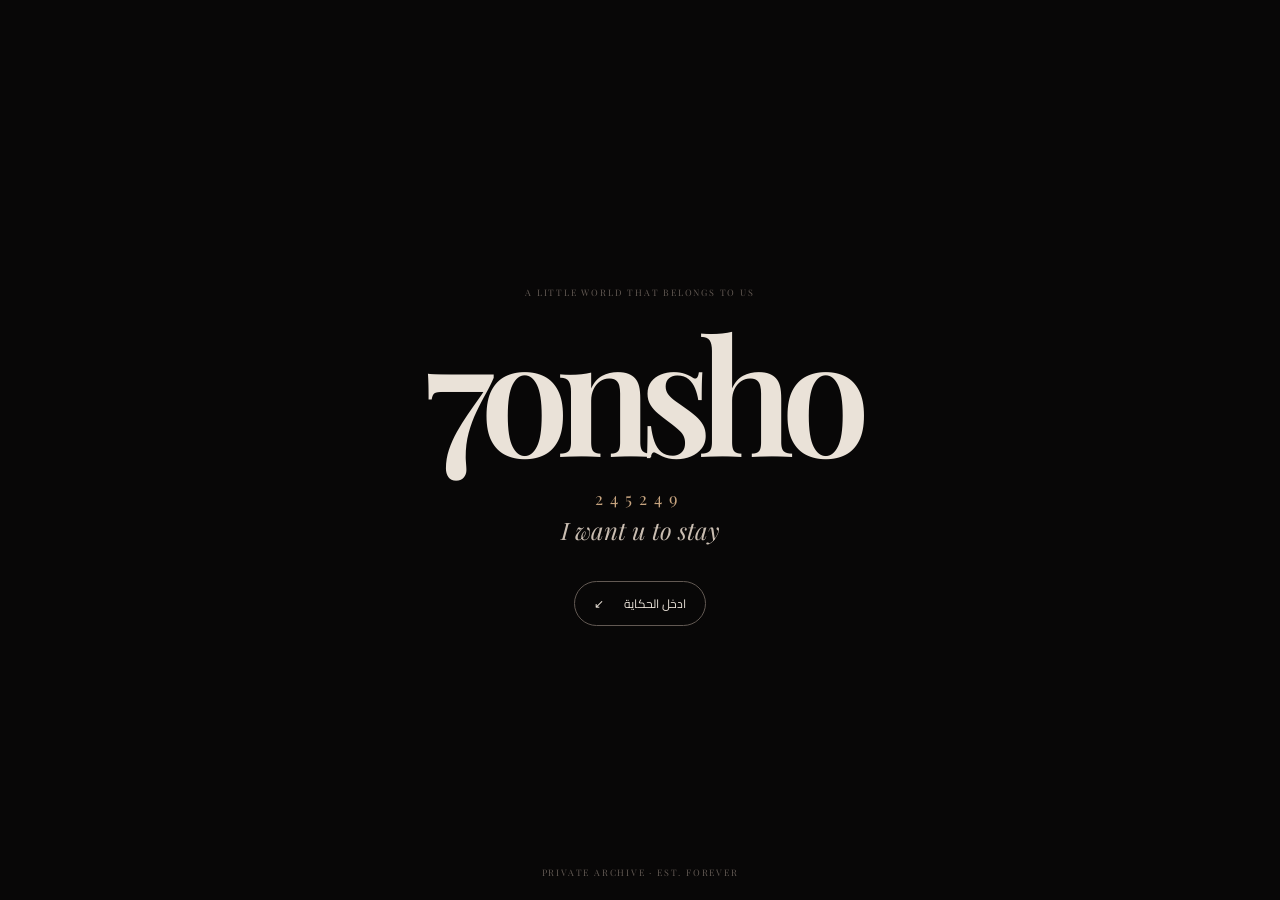
<file: index.html>
<!DOCTYPE html>
<html lang="ar" dir="rtl">
<head>
<title>7onsho — Our Little Museum</title>
<meta charset="UTF-8">
<meta name="viewport" content="width=device-width, initial-scale=1.0">
<meta name="theme-color" content="#0a0909">
<link rel="preconnect" href="https://fonts.googleapis.com">
<link rel="preconnect" href="https://fonts.gstatic.com" crossorigin>
<link href="https://fonts.googleapis.com/css2?family=Cairo:wght@400;500;600;700;800&family=Playfair+Display:ital,wght@0,500;0,600;1,500;1,600&display=swap" rel="stylesheet">
<link rel="stylesheet" href="css/style.css">
</head>
<body class="home-page">
  <div class="intro" id="intro">
    <div class="intro__content">
      <span class="intro__overline">A LITTLE WORLD THAT BELONGS TO US</span>
      <h1>7onsho</h1>
      <p class="intro__number">245249</p>
      <p class="intro__wish">I want u to stay</p>
      <button class="button button--outline" id="enterMuseum">ادخل الحكاية <span>↙</span></button>
    </div>
    <span class="intro__index">PRIVATE ARCHIVE · EST. FOREVER</span>
  </div>

  <main id="homeContent" class="home-content is-hidden">
    <header class="site-header">
      <a class="wordmark" href="index.html">7onsho<span>®</span></a>
      <span class="header-note">OUR LITTLE MUSEUM</span>
      <a class="header-number" href="#rooms">245249 <span>↙</span></a>
    </header>

    <section class="home-hero">
      <div class="hero-copy">
        <p class="eyebrow"><span class="eyebrow-line"></span> ARCHIVE NO. 245249</p>
        <h2>Some things<br>deserve <em>their own place.</em></h2>
        <p class="hero-arabic">في حكايات تستاهل يبقى ليها مكان لوحدها.</p>
        <a class="text-link" href="#podcast">ابدأ من هنا <span>↓</span></a>
      </div>
      <figure class="childhood-frame">
        <div class="frame-corner frame-corner--tl"></div><div class="frame-corner frame-corner--br"></div>
        <img src="./0 (1).jfif" alt="صورتنا وإحنا صغيرين" class="portrait-image" onerror="this.classList.add('image-missing')">
        <div class="image-placeholder"><span>01 / A MEMORY</span><strong>صورتكم وإنتوا صغيرين</strong><small>assets/images/childhood.jpg</small></div>
        <figcaption><span>THE VERY BEGINNING</span><span>ya deney 3la el3zma</span></figcaption>
      </figure>
      <div class="hero-vertical-note">A STORY THAT STARTED BEFORE WE KNEW</div>
    </section>

    <section class="podcast-section" id="podcast">
      <div class="section-topline"><span>01 — THE INTRODUCTION</span><span>حبيب ست الكل يقدم</span></div>
      <div class="podcast-title">
        <p>الوحي نزل عليا وطلعت العظمة دي</p>
        <h2>حبيب ست الكل <em>يقدم</em></h2>
      </div>
      <div class="video-frame">
        <video id="podcastVideo" controls playsinline preload="metadata" poster="./0 (1).jfif">
          <source src="./WhatsApp Video 2026-10-09 at 6.56.28 PM.mp4" type="video/mp4">
        </video>
        <div class="video-placeholder" id="videoPlaceholder"><span class="play-symbol">▶</span><strong>THE CONVERSATION</strong><small>ضع الفيديو باسم podcast.mp4 داخل assets/video/</small></div>
      </div>
      <p class="podcast-caption">حوار صغير… وراه حكاية طويلة.</p>
    </section>

    <section class="rooms-index" id="rooms">
      <div class="rooms-index-heading">
        <p class="eyebrow"><span class="eyebrow-line"></span> WALK THROUGH OUR MEMORIES</p>
        <h2>خمس أوض.<br><em>حكاية واحدة.</em></h2>
        <p>كل باب هيفتحلك حتة مختلفة من الحكاية.</p>
      </div>
      <div class="room-cards">
        <a class="room-card room-card--1" href="room-1.html">
          <span class="room-card__number">ROOM 01</span>
          <div class="room-card__image"><img src="./1.jpg" alt="" class="portrait-image" onerror="this.classList.add('image-missing')"><span class="card-image-fallback">01</span></div>
          <div class="room-card__bottom"><div><small>THE BEGINNING</small><h3>أول الحكاية</h3></div><span class="card-arrow">↗</span></div>
        </a>
        <a class="room-card room-card--2" href="room-2.html">
          <span class="room-card__number">ROOM 02</span>
          <div class="room-card__image"><img src="./lma (1).jfif" alt="" class="portrait-image" onerror="this.classList.add('image-missing')"><span class="card-image-fallback">02</span></div>
          <div class="room-card__bottom"><div><small>THE DISTANCE</small><h3>لما غبنا</h3></div><span class="card-arrow">↗</span></div>
        </a>
        <a class="room-card room-card--3" href="room-3.html">
          <span class="room-card__number">ROOM 03</span>
          <div class="room-card__image"><img src="./0 (11).jpeg" alt="" class="portrait-image" onerror="this.classList.add('image-missing')"><span class="card-image-fallback">03</span></div>
          <div class="room-card__bottom"><div><small>BACK TOGETHER</small><h3>فرصة تانية</h3></div><span class="card-arrow">↗</span></div>
        </a>
        <a class="room-card room-card--4" href="room-4.html">
          <span class="room-card__number">ROOM 04</span>
          <div class="room-card__image"><img src="./WhatsApp Image 2026-10-09 at 6.51.27 PM.jpeg" alt="" class="portrait-image" onerror="this.classList.add('image-missing')"><span class="card-image-fallback">04</span></div>
          <div class="room-card__bottom"><div><small>WHAT I LEARNED</small><h3>اللي اتغيّر فيا</h3></div><span class="card-arrow">↗</span></div>
        </a>
        <a class="room-card room-card--final" href="room-5.html">
          <span class="room-card__number">ROOM 05 · THE LAST ONE</span>
          <div class="room-card__image"><img src="./0 (2).jfif" alt="" class="portrait-image" onerror="this.classList.add('image-missing')"><span class="card-image-fallback">♡</span></div>
          <div class="room-card__bottom"><div><small>IN ANOTHER VERSION</small><h3>could be us</h3></div><span class="card-arrow">↗</span></div>
        </a>
      </div>
    </section>
    <footer class="home-footer"><span>7ONSHO</span><span>245249</span><span>made of memories.</span></footer>
  </main>
  <script src="js/main.js"></script>
</body>
</html>
</file>
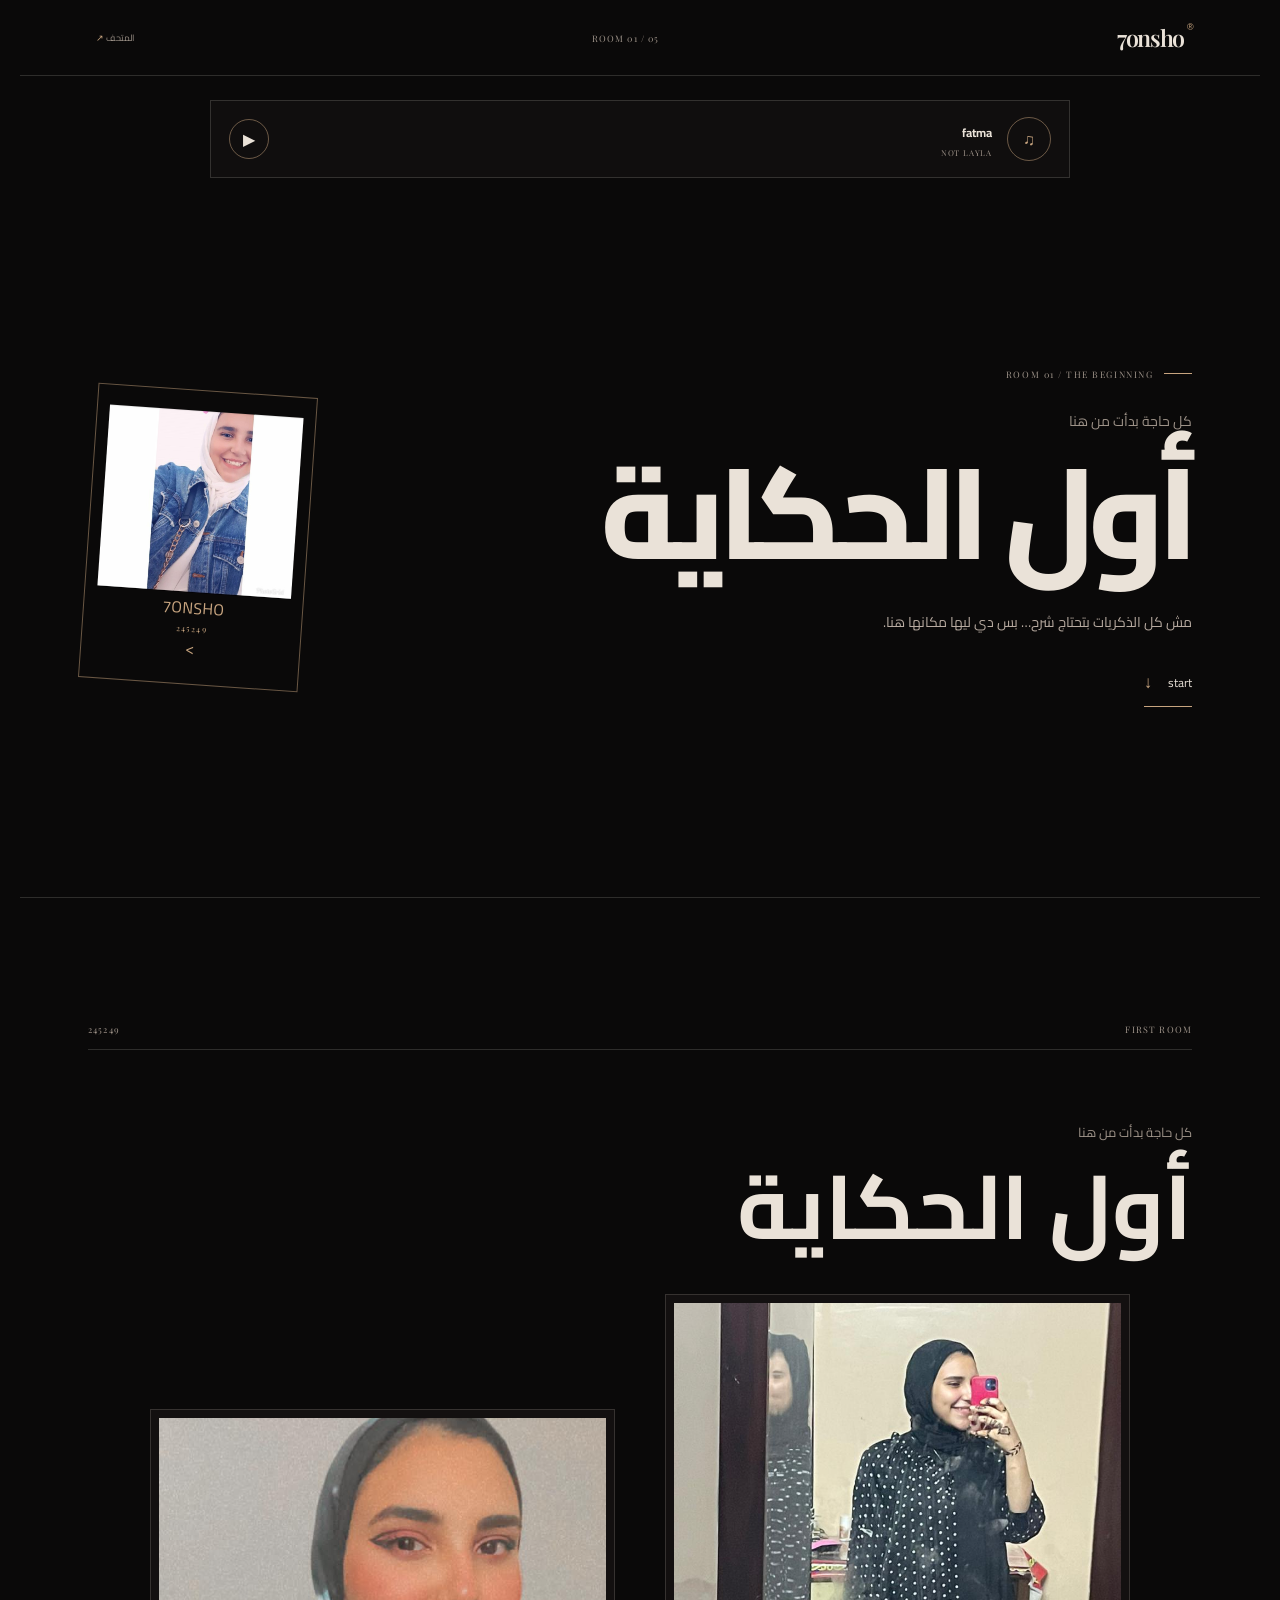
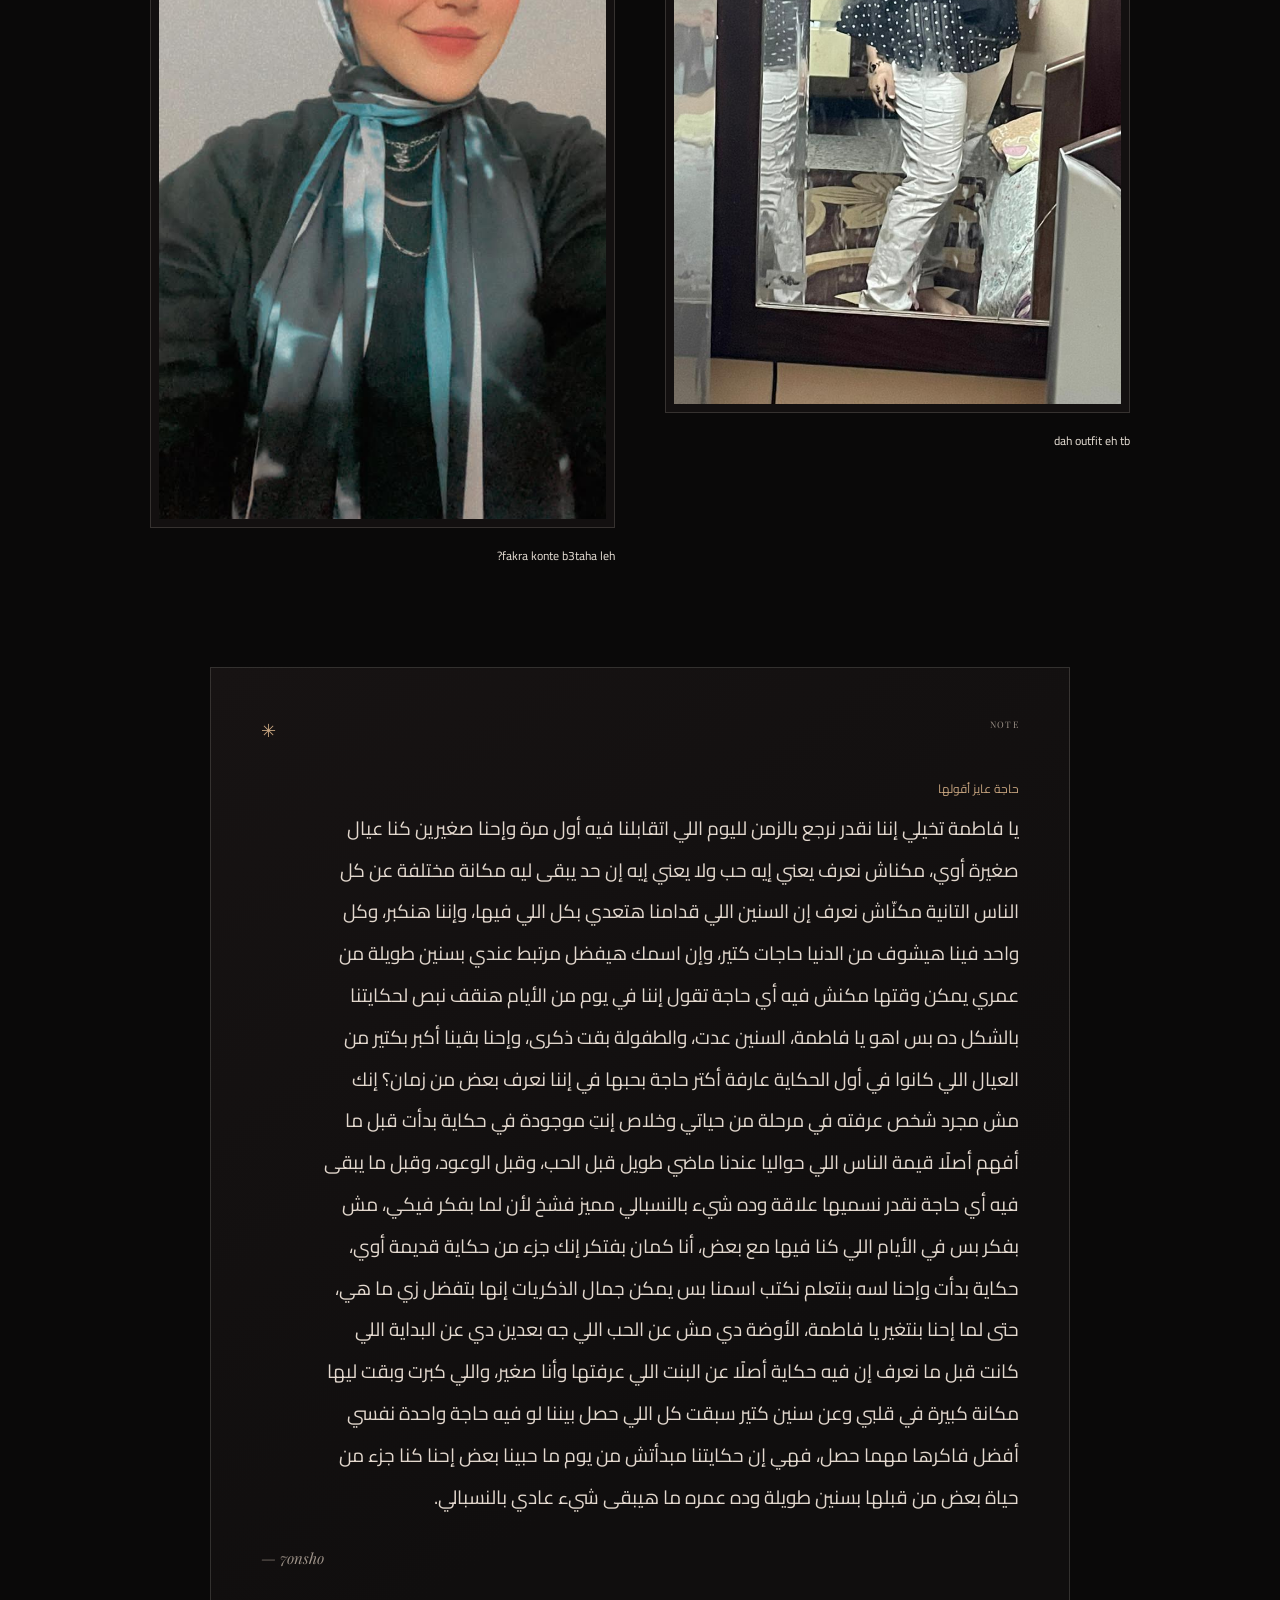
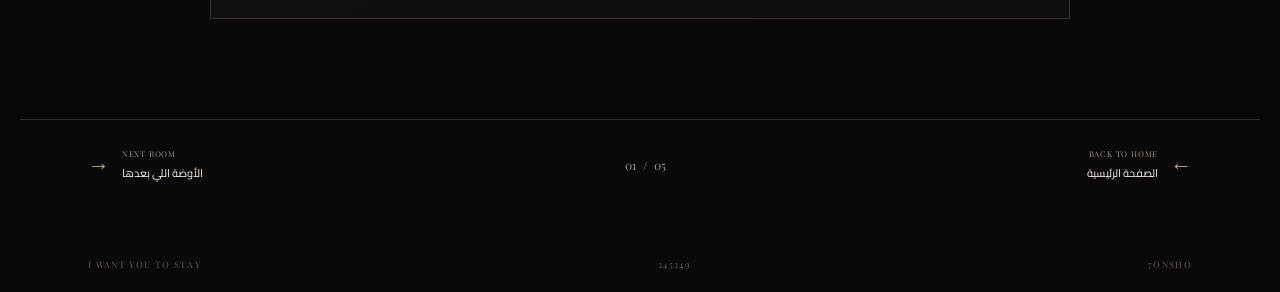
<file: room-1.html>
<!DOCTYPE html>
<html lang="ar" dir="rtl">
<head><title>Room 01 — أول الحكاية — 7onsho</title><meta charset="UTF-8">
<meta name="viewport" content="width=device-width, initial-scale=1.0">
<meta name="theme-color" content="#0a0909">
<link rel="preconnect" href="https://fonts.googleapis.com">
<link rel="preconnect" href="https://fonts.gstatic.com" crossorigin>
<link href="https://fonts.googleapis.com/css2?family=Cairo:wght@400;500;600;700;800&family=Playfair+Display:ital,wght@0,500;0,600;1,500;1,600&display=swap" rel="stylesheet">
<link rel="stylesheet" href="css/style.css"></head>
<body class="room-page " data-room-page="1">
  <header class="site-header">
    <a class="wordmark" href="index.html">7onsho<span>®</span></a>
    <span class="header-note">ROOM 01 / 05</span>
    <a class="header-number" href="index.html">المتحف <span>↗</span></a>
  </header>
  <div class="room-music">
        <div class="music-disc"><span>♫</span></div>
        <div class="music-copy"><strong> fatma </strong><small>NOT LAYLA </small></div>
        <audio class="room-audio" preload="none" src="./Cairokee - Layla _ كايروكي - ليلى.m4a.mp4"></audio>
        <button class="track-toggle" aria-label=" play">▶</button>
      </div>
  <main class="room-main" data-room="1">
    
      <section class="room-cover">
        <div class="room-cover__copy">
          <p class="eyebrow"><span class="eyebrow-line"></span> ROOM 01 / THE BEGINNING</p>
          <p class="room-cover__sub">كل حاجة بدأت من هنا</p>
          <h1>أول الحكاية</h1>
          <p class="room-cover__description">مش كل الذكريات بتحتاج شرح… بس دي ليها مكانها هنا.</p>
          <a class="text-link" href="#memories">start  <span>↓</span></a>
        </div>
        <div class="room-cover__stamp"><img src="./IMG-20201217-WA0002 (1).jpg" <span>7ONSHO</span><strong></strong><span>245249</span> ></div>
      </section>
    <section class="memory-section" id="memories">
      <div class="section-topline"><span>FIRST ROOM</span><span>245249</span></div>
      <div class="memory-heading"><p>كل حاجة بدأت من هنا</p><h2>أول الحكاية</h2></div>
      <div class="memory-gallery">
        <figure class="memory-photo memory-photo--one">
          <div class="photo-wrap"><img src="./IMG-20210825-WA0087.jpg" alt="  " class="portrait-image" onerror="this.classList.add('image-missing')"><span class="image-placeholder"><strong>الصورة الأولى</strong><small>assets/images/room1-1.jpg</small></span></div>
          <figcaption><span></span>  dah outfit eh tb </figcaption>
        </figure>
        <figure class="memory-photo memory-photo--two">
          <div class="photo-wrap"><img src="./IMG-20211201-WA0021.jpg" alt="  fakra konte b3taha leh?" class="portrait-image" onerror="this.classList.add('image-missing')"><span class="image-placeholder"><strong>الصورة التانية</strong><small>assets/images/room1-2.jpg</small></span></div>
          <figcaption><span></span>  fakra konte b3taha leh?</figcaption>
        </figure>
      </div>
      <article class="letter-card">
        <div class="letter-card__top"><span> NOTE</span><span>✳</span></div>
        <p class="letter-card__label">حاجة عايز أقولها</p>
        <p class="letter-card__text">يا فاطمة

تخيلي إننا نقدر نرجع بالزمن لليوم اللي اتقابلنا فيه أول مرة وإحنا صغيرين

كنا عيال صغيرة أوي، مكناش نعرف يعني إيه حب ولا يعني إيه إن حد يبقى ليه مكانة مختلفة عن كل الناس التانية

مكنّاش نعرف إن السنين اللي قدامنا هتعدي بكل اللي فيها، وإننا هنكبر، وكل واحد فينا هيشوف من الدنيا حاجات كتير، وإن اسمك هيفضل مرتبط عندي بسنين طويلة من عمري

يمكن وقتها مكنش فيه أي حاجة تقول إننا في يوم من الأيام هنقف نبص لحكايتنا بالشكل ده

بس اهو يا فاطمة، السنين عدت، والطفولة بقت ذكرى، وإحنا بقينا أكبر بكتير من العيال اللي كانوا في أول الحكاية

عارفة أكتر حاجة بحبها في إننا نعرف بعض من زمان؟

إنك مش مجرد شخص عرفته في مرحلة من حياتي وخلاص

إنتِ موجودة في حكاية بدأت قبل ما أفهم أصلًا قيمة الناس اللي حواليا

عندنا ماضي طويل قبل الحب، وقبل الوعود، وقبل ما يبقى فيه أي حاجة نقدر نسميها علاقة

وده شيء بالنسبالي مميز فشخ

لأن لما بفكر فيكي، مش بفكر بس في الأيام اللي كنا فيها مع بعض، أنا كمان بفتكر إنك جزء من حكاية قديمة أوي، حكاية بدأت وإحنا لسه بنتعلم نكتب اسمنا

بس يمكن جمال الذكريات إنها بتفضل زي ما هي، حتى لما إحنا بنتغير

يا فاطمة، الأوضة دي مش عن الحب اللي جه بعدين

دي عن البداية اللي كانت قبل ما نعرف إن فيه حكاية أصلًا

عن البنت اللي عرفتها وأنا صغير، واللي كبرت وبقت ليها مكانة كبيرة في قلبي

وعن سنين كتير سبقت كل اللي حصل بيننا

لو فيه حاجة واحدة نفسي أفضل فاكرها مهما حصل، فهي إن حكايتنا مبدأتش من يوم ما حبينا بعض

إحنا كنا جزء من حياة بعض من قبلها بسنين طويلة

وده عمره ما هيبقى شيء عادي بالنسبالي.
</p>
        <span class="letter-card__signature">— 7onsho</span>
      </article>
      
    </section>
    <nav class="room-navigation">
      <a class="room-nav-link room-nav-link--back" href="index.html"><span>←</span><div><small>BACK TO HOME</small><strong>الصفحة الرئيسية</strong></div></a>
      <span class="room-nav-count">01 <i>/</i> 05</span>
      <a class="room-nav-link room-nav-link--next" href="room-2.html"><div><small>NEXT ROOM</small><strong>الأوضة اللي بعدها</strong></div><span>→</span></a>
    </nav>
  </main>
  <footer class="home-footer"><span>7ONSHO</span><span>245249</span><span>I WANT YOU TO STAY</span></footer>
  <script src="js/main.js"></script>
</body>
</html>
</file>
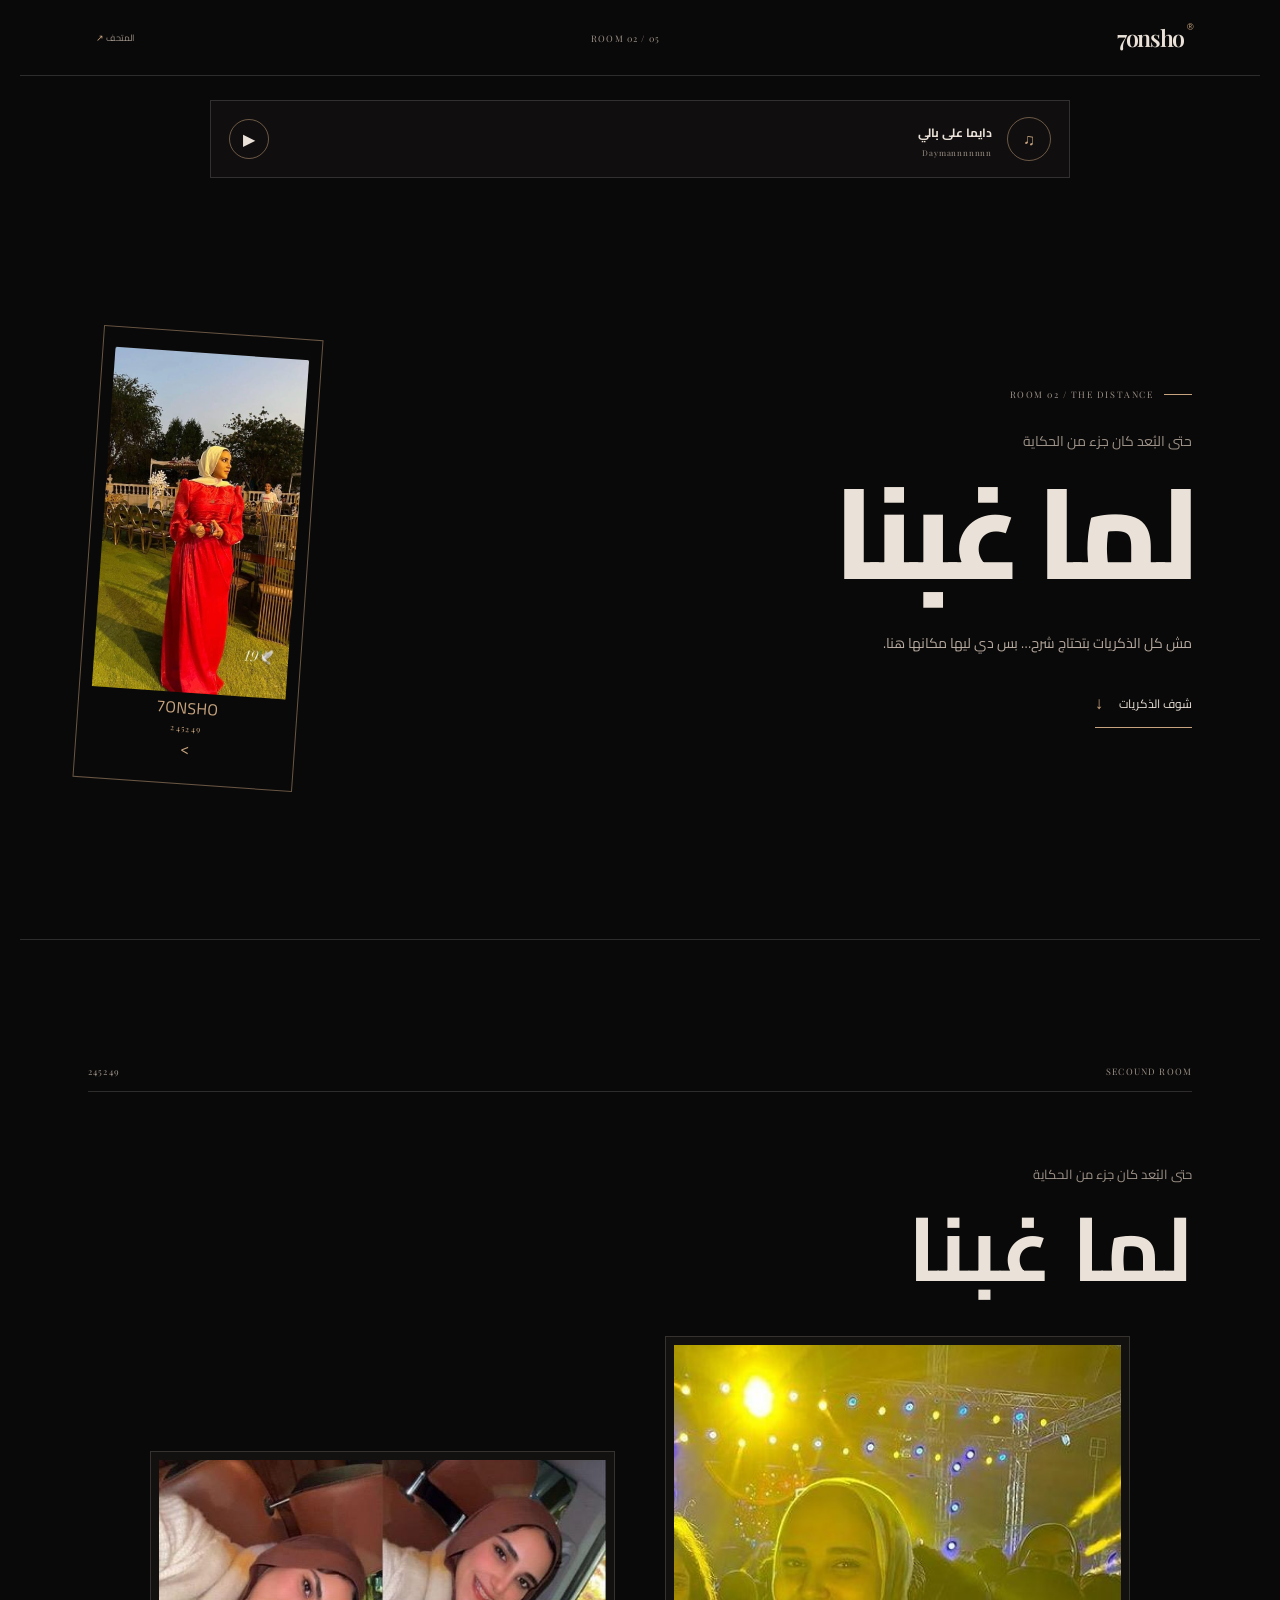
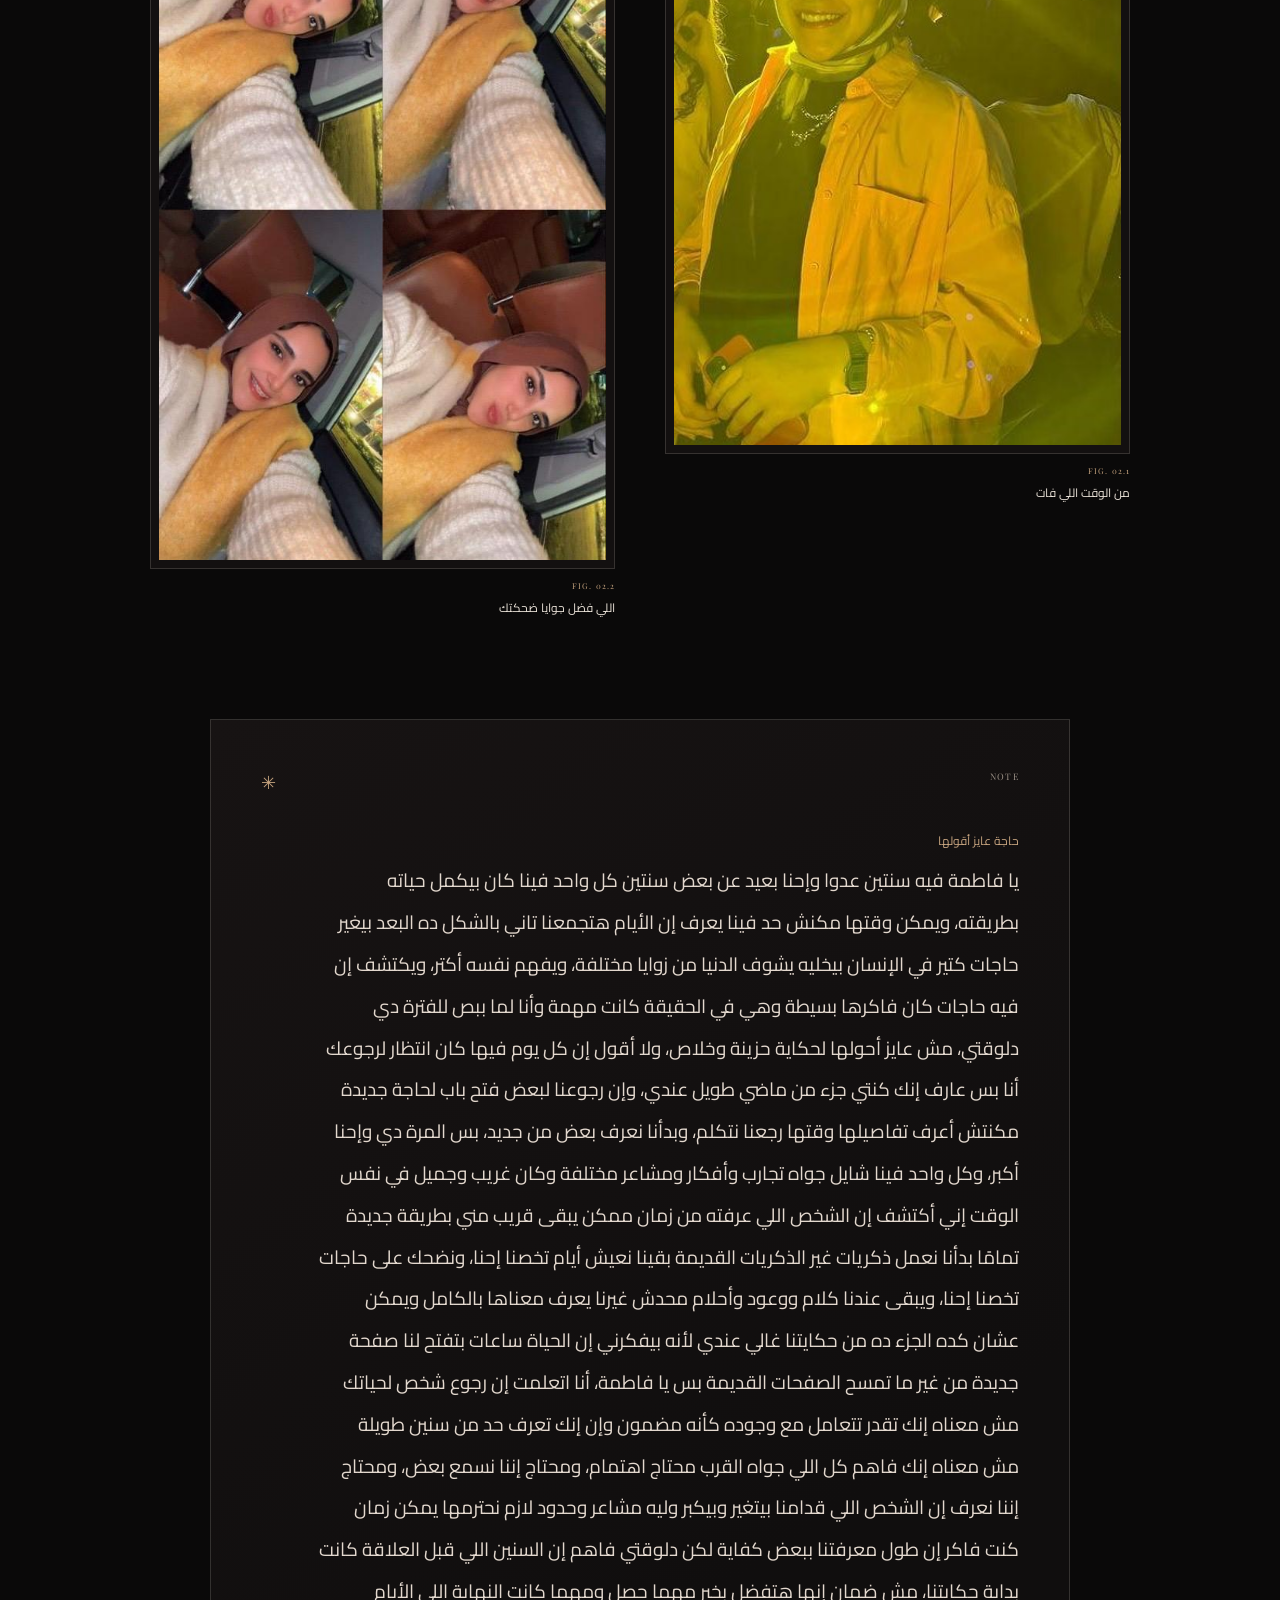
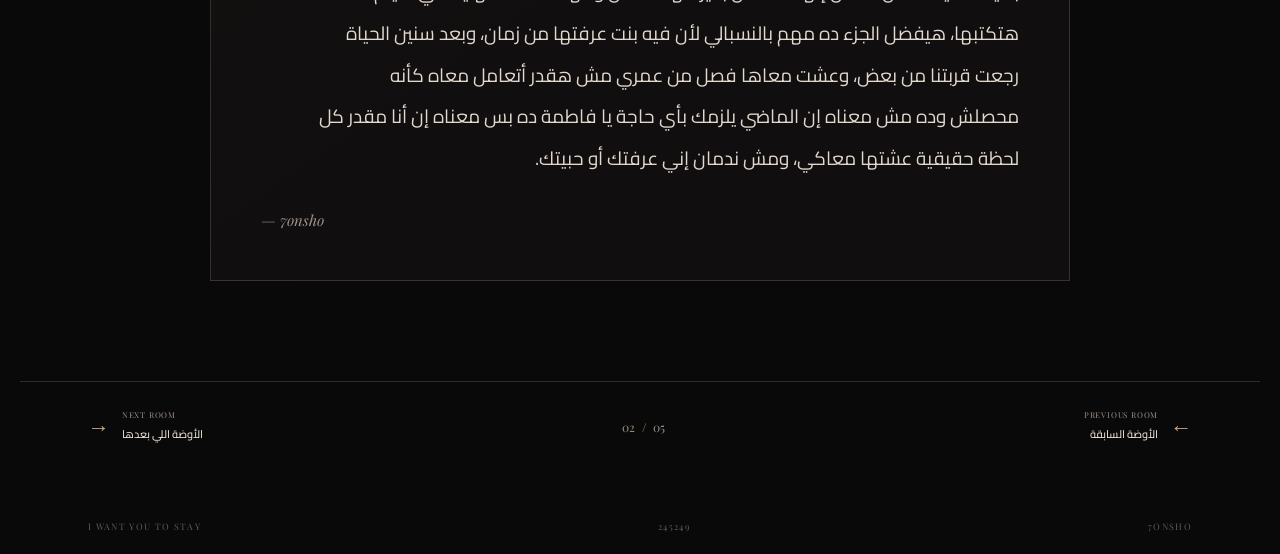
<file: room-2.html>
<!DOCTYPE html>
<html lang="ar" dir="rtl">
<head><title>Room 02 — لما غبنا — 7onsho</title><meta charset="UTF-8">
<meta name="viewport" content="width=device-width, initial-scale=1.0">
<meta name="theme-color" content="#0a0909">
<link rel="preconnect" href="https://fonts.googleapis.com">
<link rel="preconnect" href="https://fonts.gstatic.com" crossorigin>
<link href="https://fonts.googleapis.com/css2?family=Cairo:wght@400;500;600;700;800&family=Playfair+Display:ital,wght@0,500;0,600;1,500;1,600&display=swap" rel="stylesheet">
<link rel="stylesheet" href="css/style.css"></head>
<body class="room-page " data-room-page="2">
  <header class="site-header">
    <a class="wordmark" href="index.html">7onsho<span>®</span></a>
    <span class="header-note">ROOM 02 / 05</span>
    <a class="header-number" href="index.html">المتحف <span>↗</span></a>
  </header>
   <div class="room-music">
        <div class="music-disc"><span>♫</span></div>
        <div class="music-copy"><strong> دايما على بالي  </strong><small>Daymannnnnnn</small></div>
        <audio class="room-audio" preload="none" src="./إعلان وي رمضان 2024 - دايما على بالي - إليسا.mp3.mpeg"></audio>
        <button class="track-toggle" aria-label=" play">▶</button>
      </div>
  <main class="room-main" data-room="2">
    
      <section class="room-cover">
        <div class="room-cover__copy">
          <p class="eyebrow"><span class="eyebrow-line"></span> ROOM 02 / THE DISTANCE</p>
          <p class="room-cover__sub">حتى البُعد كان جزء من الحكاية</p>
          <h1>لما غبنا</h1>
          <p class="room-cover__description">مش كل الذكريات بتحتاج شرح… بس دي ليها مكانها هنا.</p>
          <a class="text-link" href="#memories">شوف الذكريات <span>↓</span></a>
        </div>
        <div class="room-cover__stamp"> <img src="./lma (1).jfif" <span>7ONSHO</span><strong></strong><span>245249</span> > </div>
      </section>
    <section class="memory-section" id="memories">
      <div class="section-topline"><span>SECOUND ROOM</span><span>245249</span></div>
      <div class="memory-heading"><p>حتى البُعد كان جزء من الحكاية</p><h2>لما غبنا</h2></div>
      <div class="memory-gallery">
        <figure class="memory-photo memory-photo--one">
          <div class="photo-wrap"><img src="./lma (1).jpg" alt="الوقت اللي فات" class="portrait-image" onerror="this.classList.add('image-missing')"><span class="image-placeholder"><strong>الصورة الأولى</strong><small>assets/images/room2-1.jpg</small></span></div>
          <figcaption><span>FIG. 02.1</span>  من الوقت اللي فات</figcaption>
        </figure>
        <figure class="memory-photo memory-photo--two">
          <div class="photo-wrap"><img src="./lma (2).jfif" alt="اللي فضل جوانا" class="portrait-image" onerror="this.classList.add('image-missing')"><span class="image-placeholder"><strong>الصورة التانية</strong><small>assets/images/room2-2.jpg</small></span></div>
          <figcaption><span>FIG. 02.2</span>اللي فضل جوايا ضحكتك</figcaption>
        </figure>
      </div>
      <article class="letter-card">
        <div class="letter-card__top"><span> NOTE</span><span>✳</span></div>
        <p class="letter-card__label">حاجة عايز أقولها</p>
        <p class="letter-card__text">يا فاطمة

فيه سنتين عدوا وإحنا بعيد عن بعض

سنتين كل واحد فينا كان بيكمل حياته بطريقته، ويمكن وقتها مكنش حد فينا يعرف إن الأيام هتجمعنا تاني بالشكل ده

البعد بيغير حاجات كتير في الإنسان

بيخليه يشوف الدنيا من زوايا مختلفة، ويفهم نفسه أكتر، ويكتشف إن فيه حاجات كان فاكرها بسيطة وهي في الحقيقة كانت مهمة

وأنا لما ببص للفترة دي دلوقتي، مش عايز أحولها لحكاية حزينة وخلاص، ولا أقول إن كل يوم فيها كان انتظار لرجوعك

أنا بس عارف إنك كنتي جزء من ماضي طويل عندي، وإن رجوعنا لبعض فتح باب لحاجة جديدة مكنتش أعرف تفاصيلها وقتها

رجعنا نتكلم، وبدأنا نعرف بعض من جديد، بس المرة دي وإحنا أكبر، وكل واحد فينا شايل جواه تجارب وأفكار ومشاعر مختلفة

وكان غريب وجميل في نفس الوقت إني أكتشف إن الشخص اللي عرفته من زمان ممكن يبقى قريب مني بطريقة جديدة تمامًا

بدأنا نعمل ذكريات غير الذكريات القديمة

بقينا نعيش أيام تخصنا إحنا، ونضحك على حاجات تخصنا إحنا، ويبقى عندنا كلام ووعود وأحلام محدش غيرنا يعرف معناها بالكامل

ويمكن عشان كده الجزء ده من حكايتنا غالي عندي

لأنه بيفكرني إن الحياة ساعات بتفتح لنا صفحة جديدة من غير ما تمسح الصفحات القديمة

بس يا فاطمة، أنا اتعلمت إن رجوع شخص لحياتك مش معناه إنك تقدر تتعامل مع وجوده كأنه مضمون

وإن إنك تعرف حد من سنين طويلة مش معناه إنك فاهم كل اللي جواه

القرب محتاج اهتمام، ومحتاج إننا نسمع بعض، ومحتاج إننا نعرف إن الشخص اللي قدامنا بيتغير وبيكبر وليه مشاعر وحدود لازم نحترمها

يمكن زمان كنت فاكر إن طول معرفتنا ببعض كفاية

لكن دلوقتي فاهم إن السنين اللي قبل العلاقة كانت بداية حكايتنا، مش ضمان إنها هتفضل بخير مهما حصل

ومهما كانت النهاية اللي الأيام هتكتبها، هيفضل الجزء ده مهم بالنسبالي

لأن فيه بنت عرفتها من زمان، وبعد سنين الحياة رجعت قربتنا من بعض، وعشت معاها فصل من عمري مش هقدر أتعامل معاه كأنه محصلش

وده مش معناه إن الماضي يلزمك بأي حاجة يا فاطمة

ده بس معناه إن أنا مقدر كل لحظة حقيقية عشتها معاكي، ومش ندمان إني عرفتك أو حبيتك.

</p>
        <span class="letter-card__signature">— 7onsho</span>
      </article>
     
    </section>
    <nav class="room-navigation">
      <a class="room-nav-link room-nav-link--back" href="room-1.html"><span>←</span><div><small>PREVIOUS ROOM</small><strong>الأوضة السابقة</strong></div></a>
      <span class="room-nav-count">02 <i>/</i> 05</span>
      <a class="room-nav-link room-nav-link--next" href="room-3.html"><div><small>NEXT ROOM</small><strong>الأوضة اللي بعدها</strong></div><span>→</span></a>
    </nav>
  </main>
  <footer class="home-footer"><span>7ONSHO</span><span>245249</span><span>I WANT YOU TO STAY</span></footer>
  <script src="js/main.js"></script>
</body>
</html>
</file>
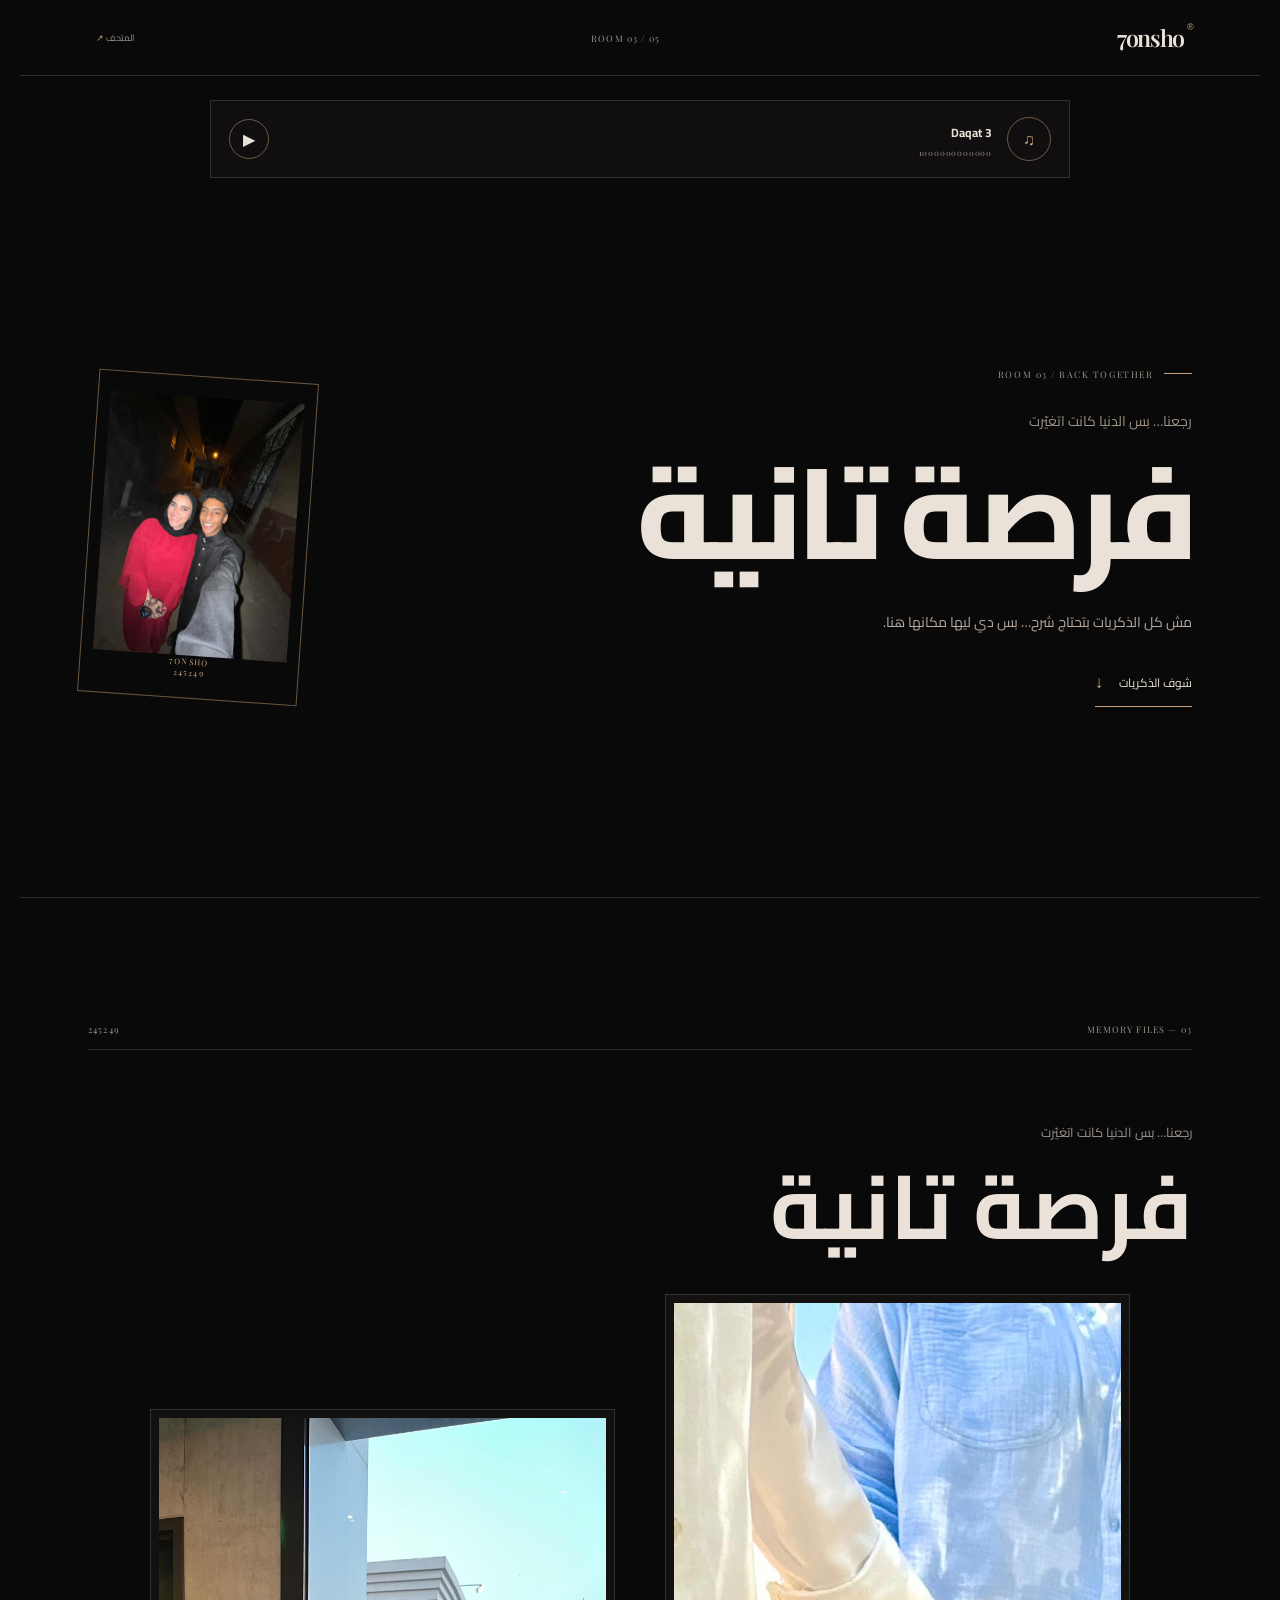
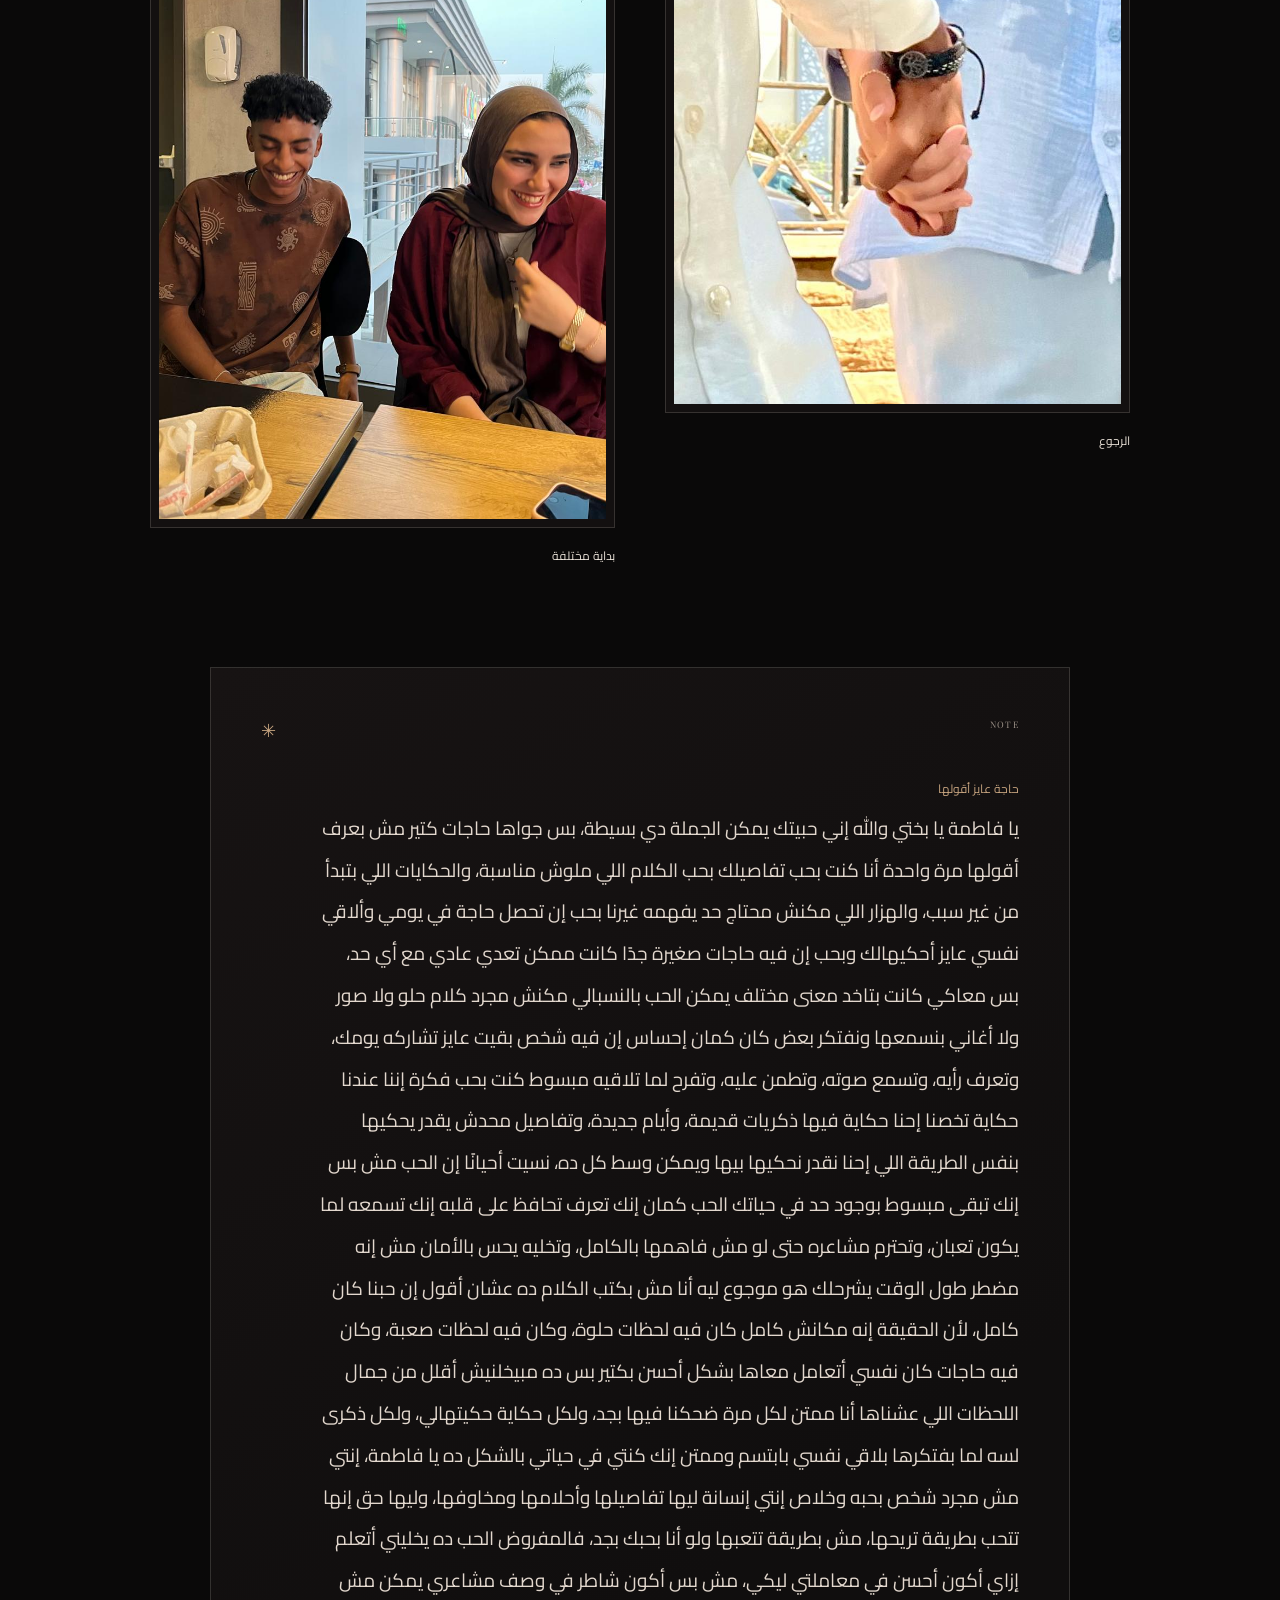
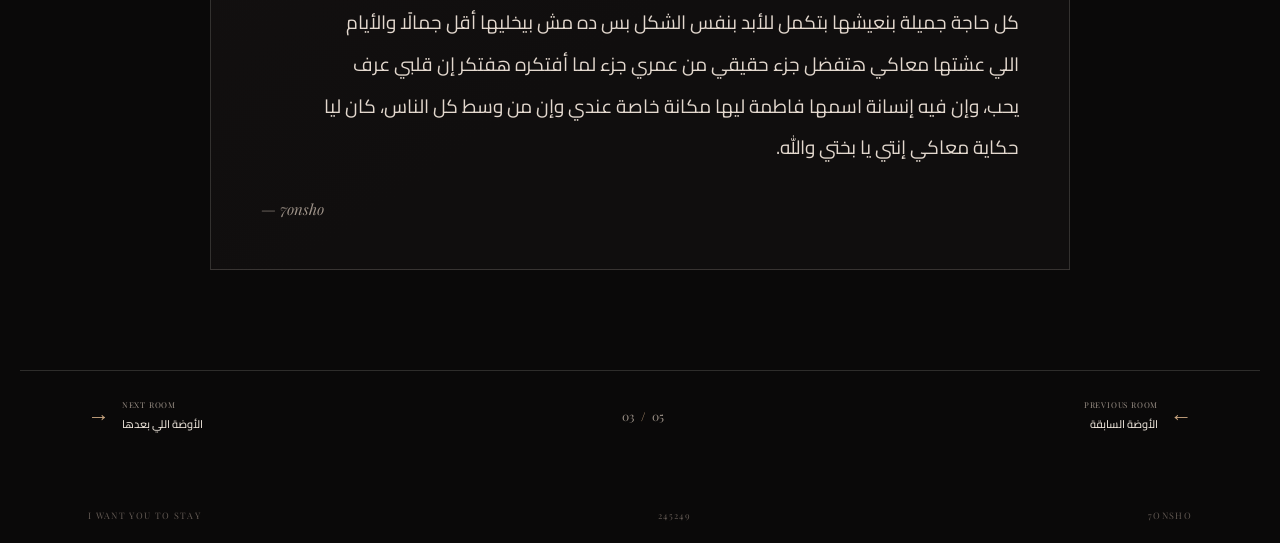
<file: room-3.html>
<!DOCTYPE html>
<html lang="ar" dir="rtl">
<head><title>Room 03 — فرصة تانية — 7onsho</title><meta charset="UTF-8">
<meta name="viewport" content="width=device-width, initial-scale=1.0">
<meta name="theme-color" content="#0a0909">
<link rel="preconnect" href="https://fonts.googleapis.com">
<link rel="preconnect" href="https://fonts.gstatic.com" crossorigin>
<link href="https://fonts.googleapis.com/css2?family=Cairo:wght@400;500;600;700;800&family=Playfair+Display:ital,wght@0,500;0,600;1,500;1,600&display=swap" rel="stylesheet">
<link rel="stylesheet" href="css/style.css"></head>
<body class="room-page " data-room-page="3">
  <header class="site-header">
    <a class="wordmark" href="index.html">7onsho<span>®</span></a>
    <span class="header-note">ROOM 03 / 05</span>
    <a class="header-number" href="index.html">المتحف <span>↗</span></a>
  </header>
    <div class="room-music">
        <div class="music-disc"><span>♫</span></div>
        <div class="music-copy"><strong> 3 Daqat </strong><small>1000000000000  </small></div>
        <audio class="room-audio" preload="none" src="./Abu Ft. Yousra - 3 Daqat _ Official Music Video _ أبو و يسرا - ثلاث دقات.m4a.mp4"></audio>
        <button class="track-toggle" aria-label=" play">▶</button>
      </div>
  <main class="room-main" data-room="3">
    
      <section class="room-cover">
        <div class="room-cover__copy">
          <p class="eyebrow"><span class="eyebrow-line"></span> ROOM 03 / BACK TOGETHER</p>
          <p class="room-cover__sub">رجعنا… بس الدنيا كانت اتغيّرت</p>
          <h1>فرصة تانية</h1>
          <p class="room-cover__description">مش كل الذكريات بتحتاج شرح… بس دي ليها مكانها هنا.</p>
          <a class="text-link" href="#memories">شوف الذكريات <span>↓</span></a>
        </div>
        <div class="room-cover__stamp"><img src="./0 (10).jpeg" > <span>7ONSHO</span><strong></strong><span>245249</span> </div>
      </section>
    <section class="memory-section" id="memories">
      <div class="section-topline"><span>MEMORY FILES — 03</span><span>245249</span></div>
      <div class="memory-heading"><p>رجعنا… بس الدنيا كانت اتغيّرت</p><h2>فرصة تانية</h2></div>
      <div class="memory-gallery">
        <figure class="memory-photo memory-photo--one">
          <div class="photo-wrap"><img src="./0 (9).jpeg" alt="الرجوع" class="portrait-image" onerror="this.classList.add('image-missing')"><span class="image-placeholder"><strong>الصورة الأولى</strong><small>assets/images/room3-1.jpg</small></span></div>
          <figcaption><span></span>الرجوع</figcaption>
        </figure>
        <figure class="memory-photo memory-photo--two">
          <div class="photo-wrap"><img src="./0 (4).jpeg" alt="بداية مختلفة" class="portrait-image" onerror="this.classList.add('image-missing')"><span class="image-placeholder"><strong>الصورة التانية</strong><small>assets/images/room3-2.jpg</small></span></div>
          <figcaption><span></span>بداية مختلفة</figcaption>
        </figure>
      </div>
      <article class="letter-card">
        <div class="letter-card__top"><span>NOTE</span><span>✳</span></div>
        <p class="letter-card__label">حاجة عايز أقولها</p>
        <p class="letter-card__text">يا فاطمة

يا بختي والله إني حبيتك

يمكن الجملة دي بسيطة، بس جواها حاجات كتير مش بعرف أقولها مرة واحدة

أنا كنت بحب تفاصيلك

بحب الكلام اللي ملوش مناسبة، والحكايات اللي بتبدأ من غير سبب، والهزار اللي مكنش محتاج حد يفهمه غيرنا

بحب إن تحصل حاجة في يومي وألاقي نفسي عايز أحكيهالك

وبحب إن فيه حاجات صغيرة جدًا كانت ممكن تعدي عادي مع أي حد، بس معاكي كانت بتاخد معنى مختلف

يمكن الحب بالنسبالي مكنش مجرد كلام حلو ولا صور ولا أغاني بنسمعها ونفتكر بعض

كان كمان إحساس إن فيه شخص بقيت عايز تشاركه يومك، وتعرف رأيه، وتسمع صوته، وتطمن عليه، وتفرح لما تلاقيه مبسوط

كنت بحب فكرة إننا عندنا حكاية تخصنا إحنا

حكاية فيها ذكريات قديمة، وأيام جديدة، وتفاصيل محدش يقدر يحكيها بنفس الطريقة اللي إحنا نقدر نحكيها بيها

ويمكن وسط كل ده، نسيت أحيانًا إن الحب مش بس إنك تبقى مبسوط بوجود حد في حياتك

الحب كمان إنك تعرف تحافظ على قلبه

إنك تسمعه لما يكون تعبان، وتحترم مشاعره حتى لو مش فاهمها بالكامل، وتخليه يحس بالأمان مش إنه مضطر طول الوقت يشرحلك هو موجوع ليه

أنا مش بكتب الكلام ده عشان أقول إن حبنا كان كامل، لأن الحقيقة إنه مكانش كامل

كان فيه لحظات حلوة، وكان فيه لحظات صعبة، وكان فيه حاجات كان نفسي أتعامل معاها بشكل أحسن بكتير

بس ده مبيخلنيش أقلل من جمال اللحظات اللي عشناها

أنا ممتن لكل مرة ضحكنا فيها بجد، ولكل حكاية حكيتهالي، ولكل ذكرى لسه لما بفتكرها بلاقي نفسي بابتسم

وممتن إنك كنتي في حياتي بالشكل ده

يا فاطمة، إنتي مش مجرد شخص بحبه وخلاص

إنتي إنسانة ليها تفاصيلها وأحلامها ومخاوفها، وليها حق إنها تتحب بطريقة تريحها، مش بطريقة تتعبها

ولو أنا بحبك بجد، فالمفروض الحب ده يخليني أتعلم إزاي أكون أحسن في معاملتي ليكي، مش بس أكون شاطر في وصف مشاعري

يمكن مش كل حاجة جميلة بنعيشها بتكمل للأبد بنفس الشكل

بس ده مش بيخليها أقل جمالًا

والأيام اللي عشتها معاكي هتفضل جزء حقيقي من عمري

جزء لما أفتكره هفتكر إن قلبي عرف يحب، وإن فيه إنسانة اسمها فاطمة ليها مكانة خاصة عندي

وإن من وسط كل الناس، كان ليا حكاية معاكي إنتي

يا بختي والله.
</p>
        <span class="letter-card__signature">— 7onsho</span>
      </article>
    
    </section>
    <nav class="room-navigation">
      <a class="room-nav-link room-nav-link--back" href="room-2.html"><span>←</span><div><small>PREVIOUS ROOM</small><strong>الأوضة السابقة</strong></div></a>
      <span class="room-nav-count">03 <i>/</i> 05</span>
      <a class="room-nav-link room-nav-link--next" href="room-4.html"><div><small>NEXT ROOM</small><strong>الأوضة اللي بعدها</strong></div><span>→</span></a>
    </nav>
  </main>
  <footer class="home-footer"><span>7ONSHO</span><span>245249</span><span>I WANT YOU TO STAY</span></footer>
  <script src="js/main.js"></script>
</body>
</html>
</file>
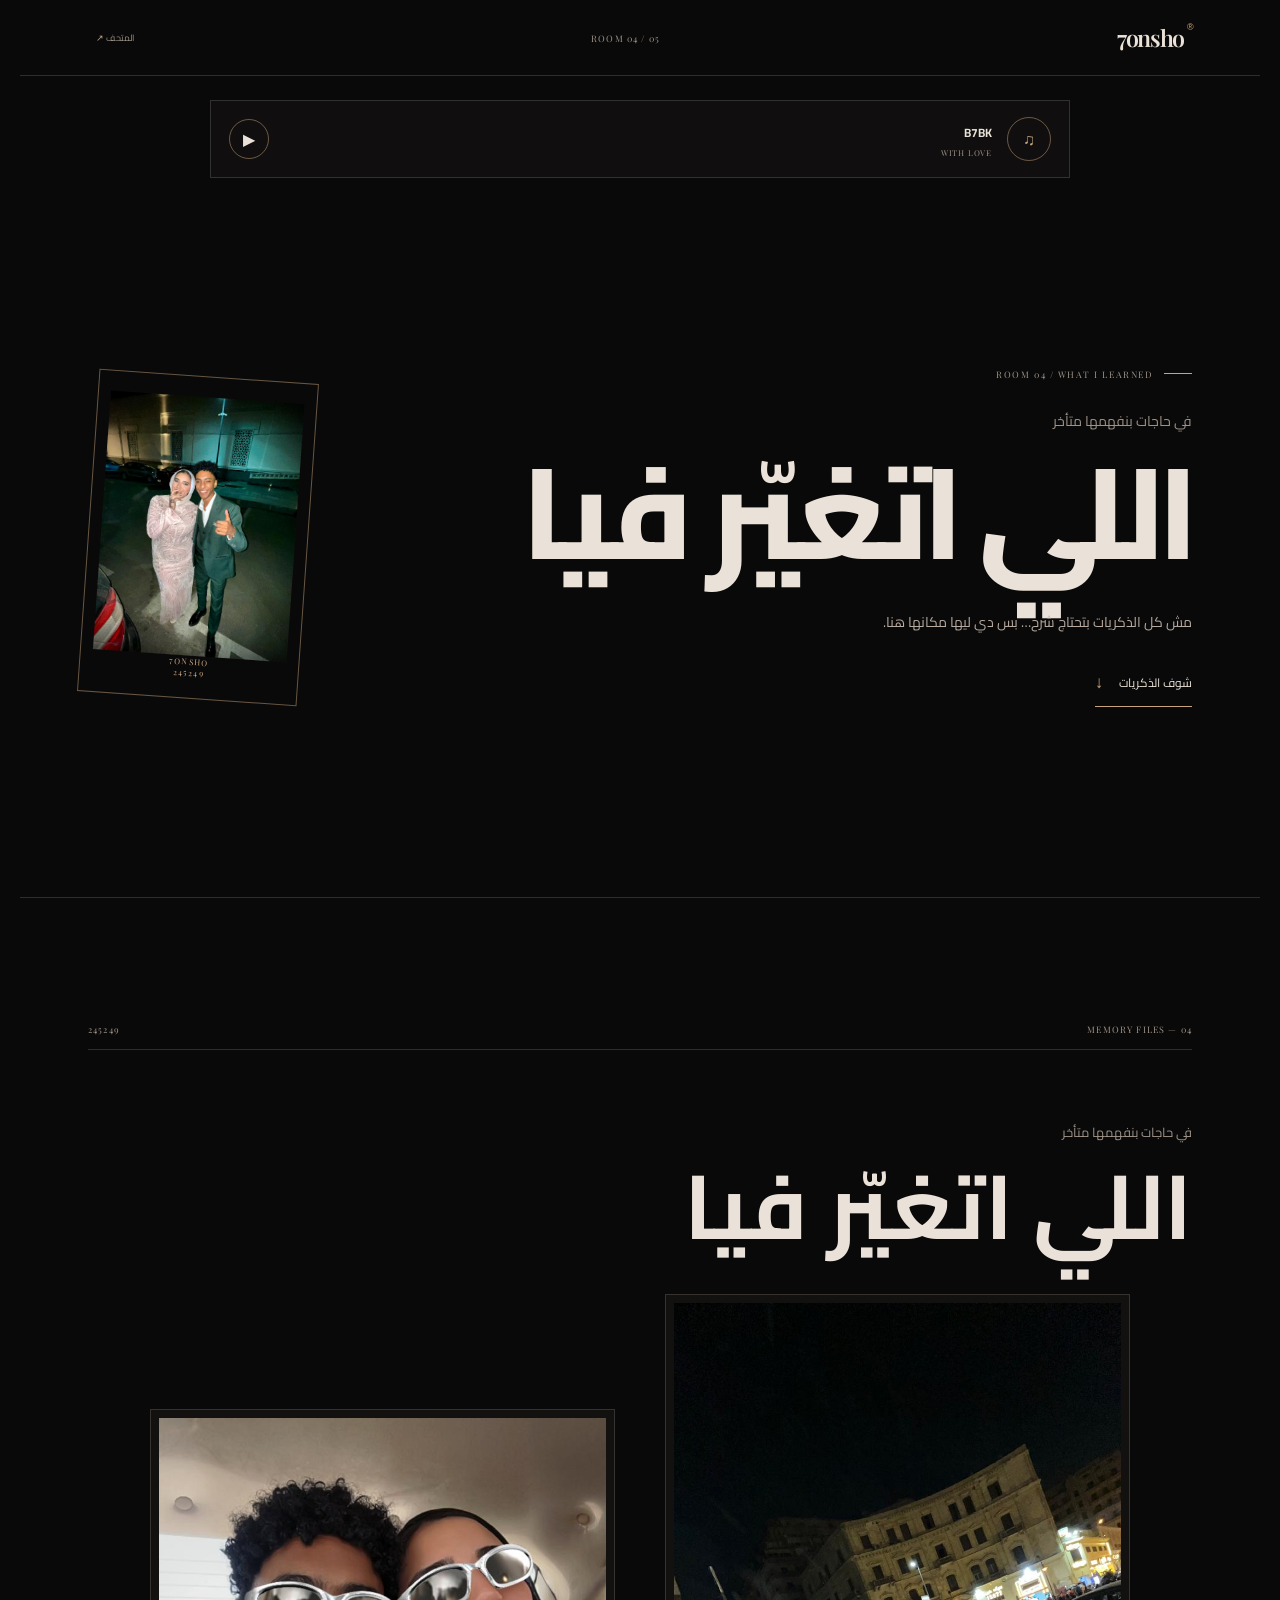
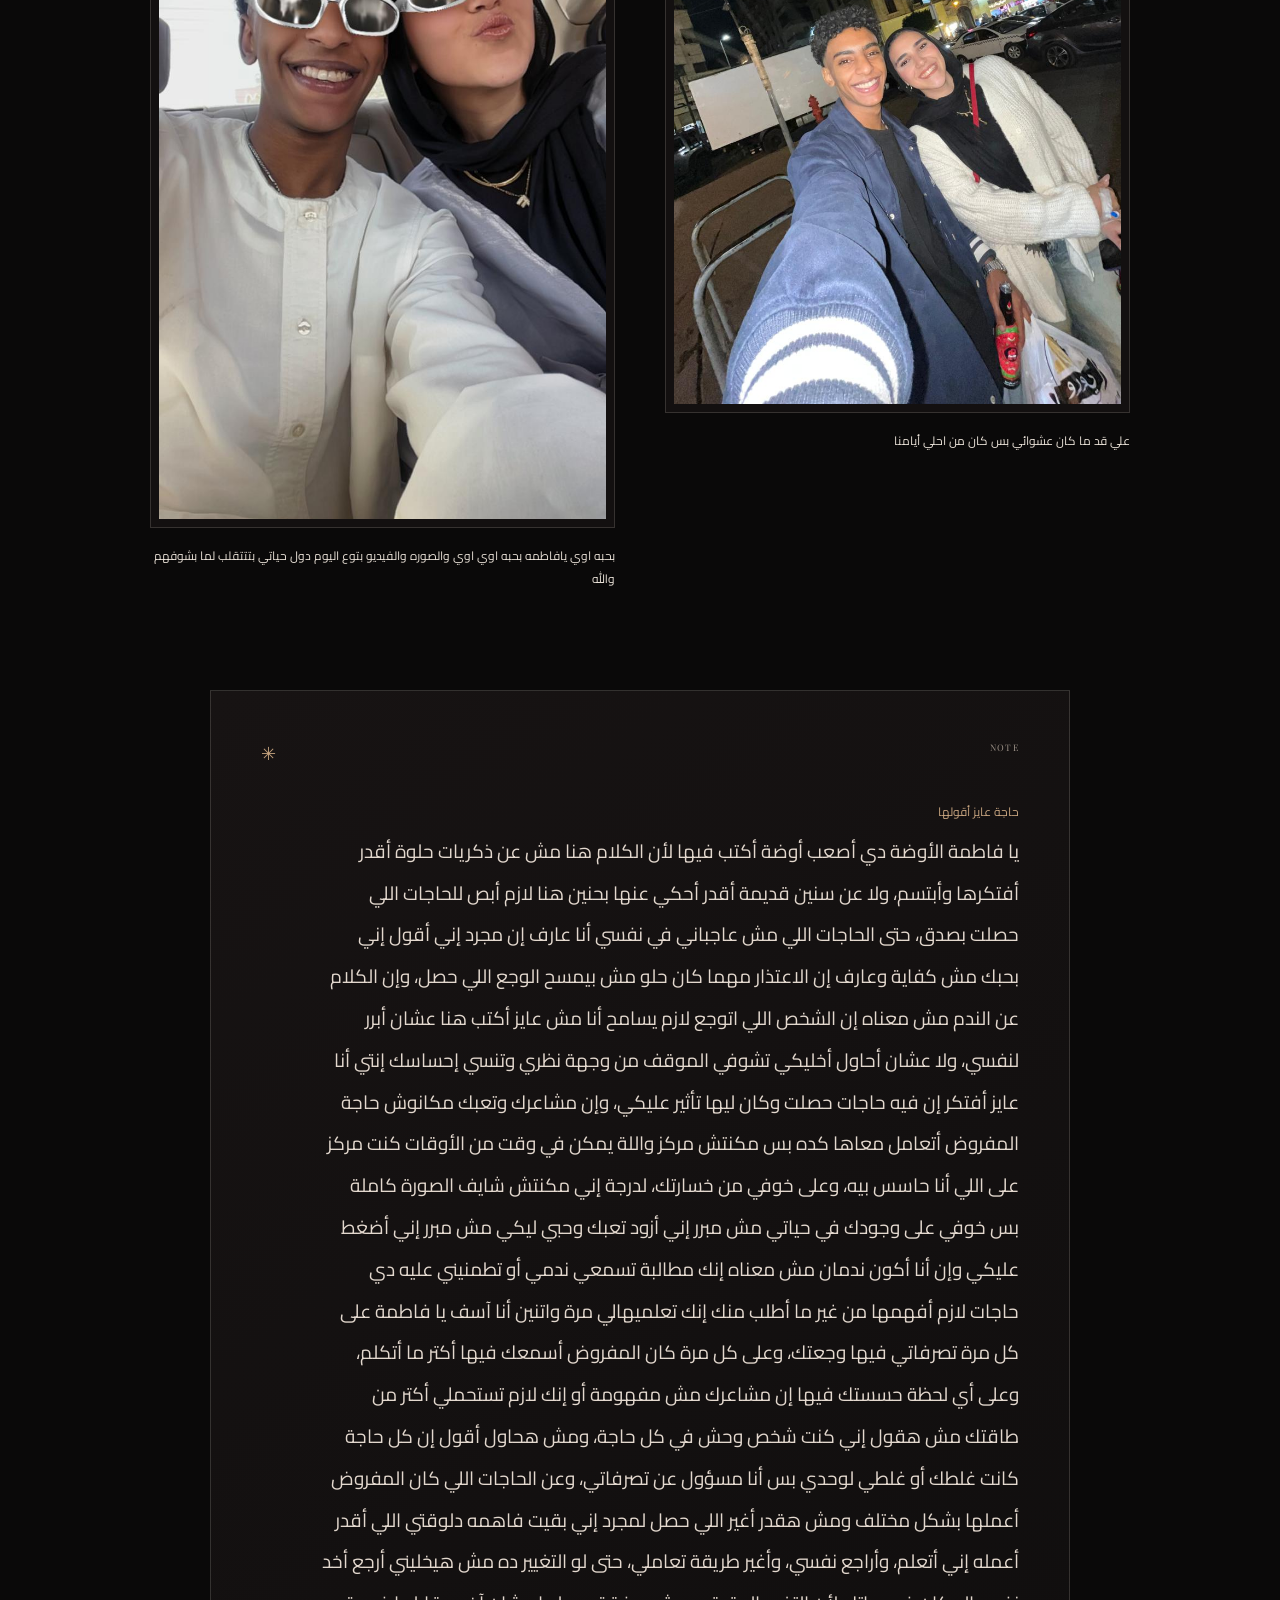
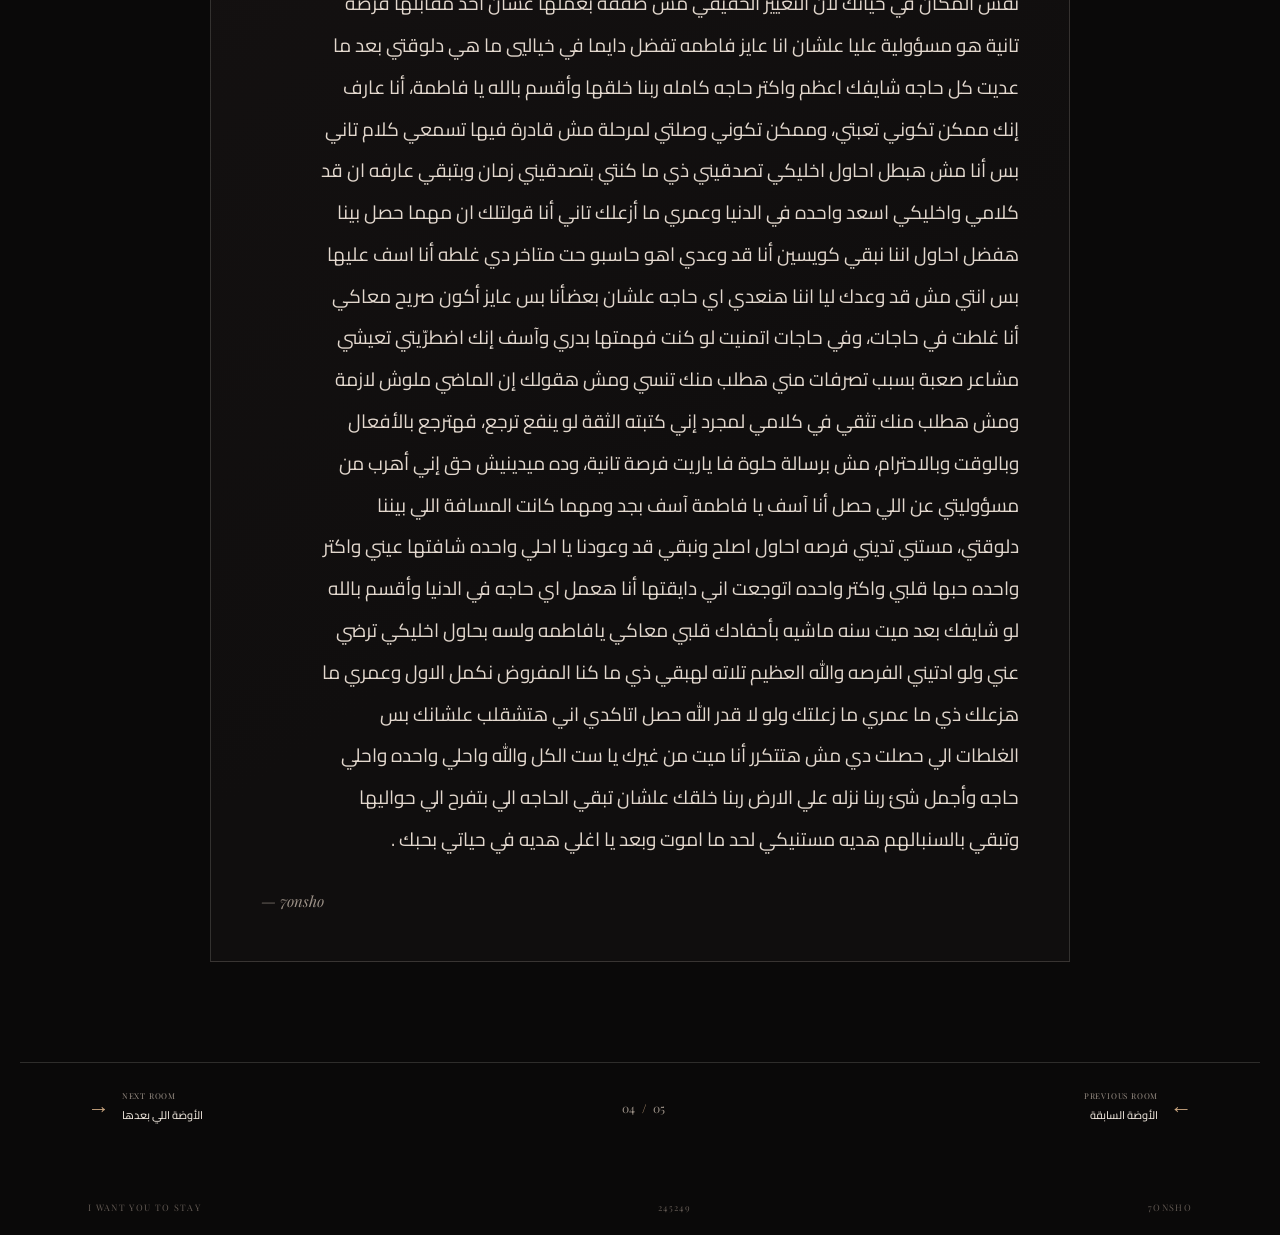
<file: room-4.html>
<!DOCTYPE html>
<html lang="ar" dir="rtl">
<head><title>Room 04 — اللي اتغيّر فيا — 7onsho</title><meta charset="UTF-8">
<meta name="viewport" content="width=device-width, initial-scale=1.0">
<meta name="theme-color" content="#0a0909">
<link rel="preconnect" href="https://fonts.googleapis.com">
<link rel="preconnect" href="https://fonts.gstatic.com" crossorigin>
<link href="https://fonts.googleapis.com/css2?family=Cairo:wght@400;500;600;700;800&family=Playfair+Display:ital,wght@0,500;0,600;1,500;1,600&display=swap" rel="stylesheet">
<link rel="stylesheet" href="css/style.css"></head>
<body class="room-page " data-room-page="4">
  <header class="site-header">
    <a class="wordmark" href="index.html">7onsho<span>®</span></a>
    <span class="header-note">ROOM 04 / 05</span>
    <a class="header-number" href="index.html">المتحف <span>↗</span></a>
  </header>
   <div class="room-music">
        <div class="music-disc"><span>♫</span></div>
        <div class="music-copy"><strong> B7BK</strong><small>WITH LOVE</small></div>
        <audio class="room-audio" preload="none" src="./Hussain Al Jassmi - Ana Wel Amar _ Album HJ2025 _ حسين الجسمي - انا والقمر.m4a.mp4"></audio>
        <button class="track-toggle" aria-label="play">▶</button>
      </div>
  <main class="room-main" data-room="4">
    
      <section class="room-cover">
        <div class="room-cover__copy">
          <p class="eyebrow"><span class="eyebrow-line"></span> ROOM 04 / WHAT I LEARNED</p>
          <p class="room-cover__sub">في حاجات بنفهمها متأخر</p>
          <h1>اللي اتغيّر فيا</h1>
          <p class="room-cover__description">مش كل الذكريات بتحتاج شرح… بس دي ليها مكانها هنا.</p>
          <a class="text-link" href="#memories">شوف الذكريات <span>↓</span></a>
        </div>
        <div class="room-cover__stamp"><img src="./0 (6).jpeg" > <span>7ONSHO</span><strong></strong><span>245249</span> </div>
      </section>
    <section class="memory-section" id="memories">
      <div class="section-topline"><span>MEMORY FILES — 04</span><span>245249</span></div>
      <div class="memory-heading"><p>في حاجات بنفهمها متأخر</p><h2>اللي اتغيّر فيا</h2></div>
      <div class="memory-gallery">
        <figure class="memory-photo memory-photo--one">
          <div class="photo-wrap"><img src="./0 (5).jpeg" alt="أنا زمان" class="portrait-image" onerror="this.classList.add('image-missing')"><span class="image-placeholder"><strong>الصورة الأولى</strong><small></small></span></div>
          <figcaption><span></span> علي قد ما كان عشوائي بس كان من احلي أيامنا</figcaption>
        </figure>
        <figure class="memory-photo memory-photo--two">
          <div class="photo-wrap"><img src="./0 (8).jpeg" alt="أنا دلوقتي" class="portrait-image" onerror="this.classList.add('image-missing')"><span class="image-placeholder"><strong>الصورة التانية</strong><small></small></span></div>
          <figcaption><span></span> بحبه اوي يافاطمه بحبه اوي اوي والصوره والفيديو بتوع اليوم دول حياتي بتتتقلب لما بشوفهم والله</figcaption>
        </figure>
      </div>
      <article class="letter-card">
        <div class="letter-card__top"><span>NOTE</span><span>✳</span></div>
        <p class="letter-card__label">حاجة عايز أقولها</p>
        <p class="letter-card__text"> يا فاطمة

الأوضة دي أصعب أوضة أكتب فيها

لأن الكلام هنا مش عن ذكريات حلوة أقدر أفتكرها وأبتسم، ولا عن سنين قديمة أقدر أحكي عنها بحنين

هنا لازم أبص للحاجات اللي حصلت بصدق، حتى الحاجات اللي مش عاجباني في نفسي

أنا عارف إن مجرد إني أقول إني بحبك مش كفاية

وعارف إن الاعتذار مهما كان حلو مش بيمسح الوجع اللي حصل، وإن الكلام عن الندم مش معناه إن الشخص اللي اتوجع لازم يسامح

أنا مش عايز أكتب هنا عشان أبرر لنفسي، ولا عشان أحاول أخليكي تشوفي الموقف من وجهة نظري وتنسي إحساسك إنتي

أنا عايز أفتكر إن فيه حاجات حصلت وكان ليها تأثير عليكي، وإن مشاعرك وتعبك مكانوش حاجة المفروض أتعامل معاها كده بس مكنتش مركز واللة

يمكن في وقت من الأوقات كنت مركز على اللي أنا حاسس بيه، وعلى خوفي من خسارتك، لدرجة إني مكنتش شايف الصورة كاملة

بس خوفي على وجودك في حياتي مش مبرر إني أزود تعبك

وحبي ليكي مش مبرر إني أضغط عليكي

وإن أنا أكون ندمان مش معناه إنك مطالبة تسمعي ندمي أو تطمنيني عليه

دي حاجات لازم أفهمها من غير ما أطلب منك إنك تعلميهالي مرة واتنين

أنا آسف يا فاطمة على كل مرة تصرفاتي فيها وجعتك، وعلى كل مرة كان المفروض أسمعك فيها أكتر ما أتكلم، وعلى أي لحظة حسستك فيها إن مشاعرك مش مفهومة أو إنك لازم تستحملي أكتر من طاقتك

مش هقول إني كنت شخص وحش في كل حاجة، ومش هحاول أقول إن كل حاجة كانت غلطك أو غلطي لوحدي

بس أنا مسؤول عن تصرفاتي، وعن الحاجات اللي كان المفروض أعملها بشكل مختلف

ومش هقدر أغير اللي حصل لمجرد إني بقيت فاهمه دلوقتي

اللي أقدر أعمله إني أتعلم، وأراجع نفسي، وأغير طريقة تعاملي، حتى لو التغيير ده مش هيخليني أرجع أخد نفس المكان في حياتك

لأن التغيير الحقيقي مش صفقة بعملها عشان آخد مقابلها فرصة تانية

هو مسؤولية عليا علشان انا عايز فاطمه تفضل دايما في خياليي ما هي دلوقتي بعد ما عديت كل حاجه شايفك اعظم واكتر حاجه كامله ربنا خلقها وأقسم بالله

يا فاطمة، أنا عارف إنك ممكن تكوني تعبتي، وممكن تكوني وصلتي لمرحلة مش قادرة فيها تسمعي كلام تاني

بس أنا مش هبطل احاول اخليكي تصدقيني ذي ما كنتي بتصدقيني زمان وبتبقي عارفه ان قد كلامي واخليكي اسعد واحده في الدنيا وعمري ما أزعلك تاني أنا قولتلك ان مهما حصل بينا هفضل احاول اننا نبقي كويسين أنا قد وعدي اهو حاسبو حت متاخر دي غلطه أنا اسف عليها بس انتي مش قد وعدك ليا اننا هنعدي اي حاجه علشان بعضأنا بس عايز أكون صريح معاكي

أنا غلطت في حاجات، وفي حاجات اتمنيت لو كنت فهمتها بدري

وآسف إنك اضطرّيتي تعيشي مشاعر صعبة بسبب تصرفات مني

هطلب منك تنسي

ومش هقولك إن الماضي ملوش لازمة

ومش هطلب منك تثقي في كلامي لمجرد إني كتبته

الثقة لو ينفع ترجع، فهترجع بالأفعال وبالوقت وبالاحترام، مش برسالة حلوة

فا ياريت فرصة تانية، وده ميدينيش حق إني أهرب من مسؤوليتي عن اللي حصل

أنا آسف يا فاطمة

آسف بجد

ومهما كانت المسافة اللي بيننا دلوقتي، مستني تديني فرصه احاول اصلح ونبقي قد وعودنا يا احلي واحده شافتها عيني واكتر واحده حبها قلبي واكتر واحده اتوجعت اني دايقتها أنا هعمل اي حاجه في الدنيا وأقسم بالله لو شايفك بعد ميت سنه ماشيه بأحفادك قلبي معاكي يافاطمه ولسه بحاول اخليكي ترضي عني ولو ادتيني الفرصه والله العظيم تلاته لهبقي ذي ما كنا المفروض نكمل الاول وعمري ما هزعلك ذي ما عمري ما زعلتك ولو لا قدر الله حصل اتاكدي اني هتشقلب علشانك بس الغلطات الي حصلت دي مش هتتكرر أنا ميت من غيرك يا ست الكل والله واحلي واحده واحلي حاجه وأجمل شئ ربنا نزله علي الارض ربنا خلقك علشان تبقي الحاجه الي بتفرح الي حواليها وتبقي بالسنبالهم هديه مستنيكي لحد ما اموت وبعد يا اغلي هديه في حياتي بحبك

.</p>
        <span class="letter-card__signature">— 7onsho</span>
      </article>
     
    </section>
    <nav class="room-navigation">
      <a class="room-nav-link room-nav-link--back" href="room-3.html"><span>←</span><div><small>PREVIOUS ROOM</small><strong>الأوضة السابقة</strong></div></a>
      <span class="room-nav-count">04 <i>/</i> 05</span>
      <a class="room-nav-link room-nav-link--next" href="room-5.html"><div><small>NEXT ROOM</small><strong>الأوضة اللي بعدها</strong></div><span>→</span></a>
    </nav>
  </main>
  <footer class="home-footer"><span>7ONSHO</span><span>245249</span><span>I WANT YOU TO STAY</span></footer>
  <script src="js/main.js"></script>
</body>
</html>
</file>
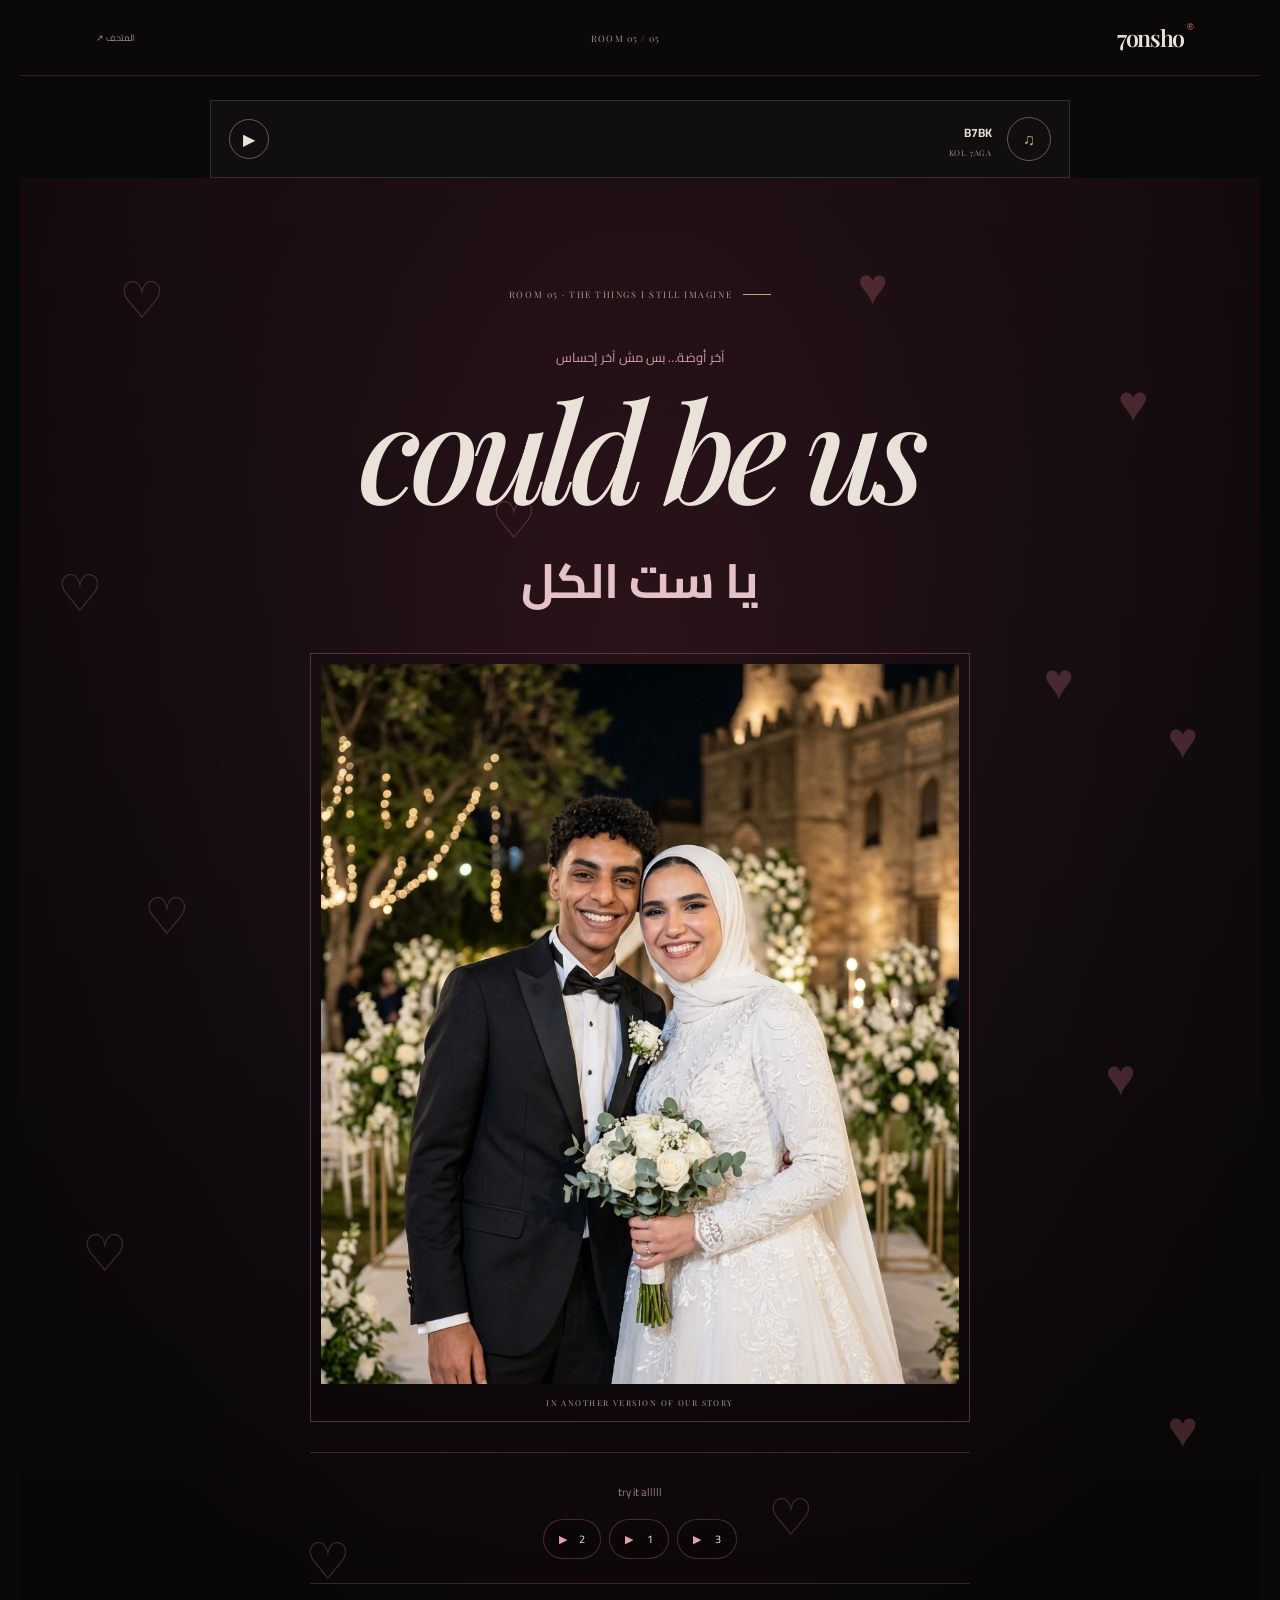
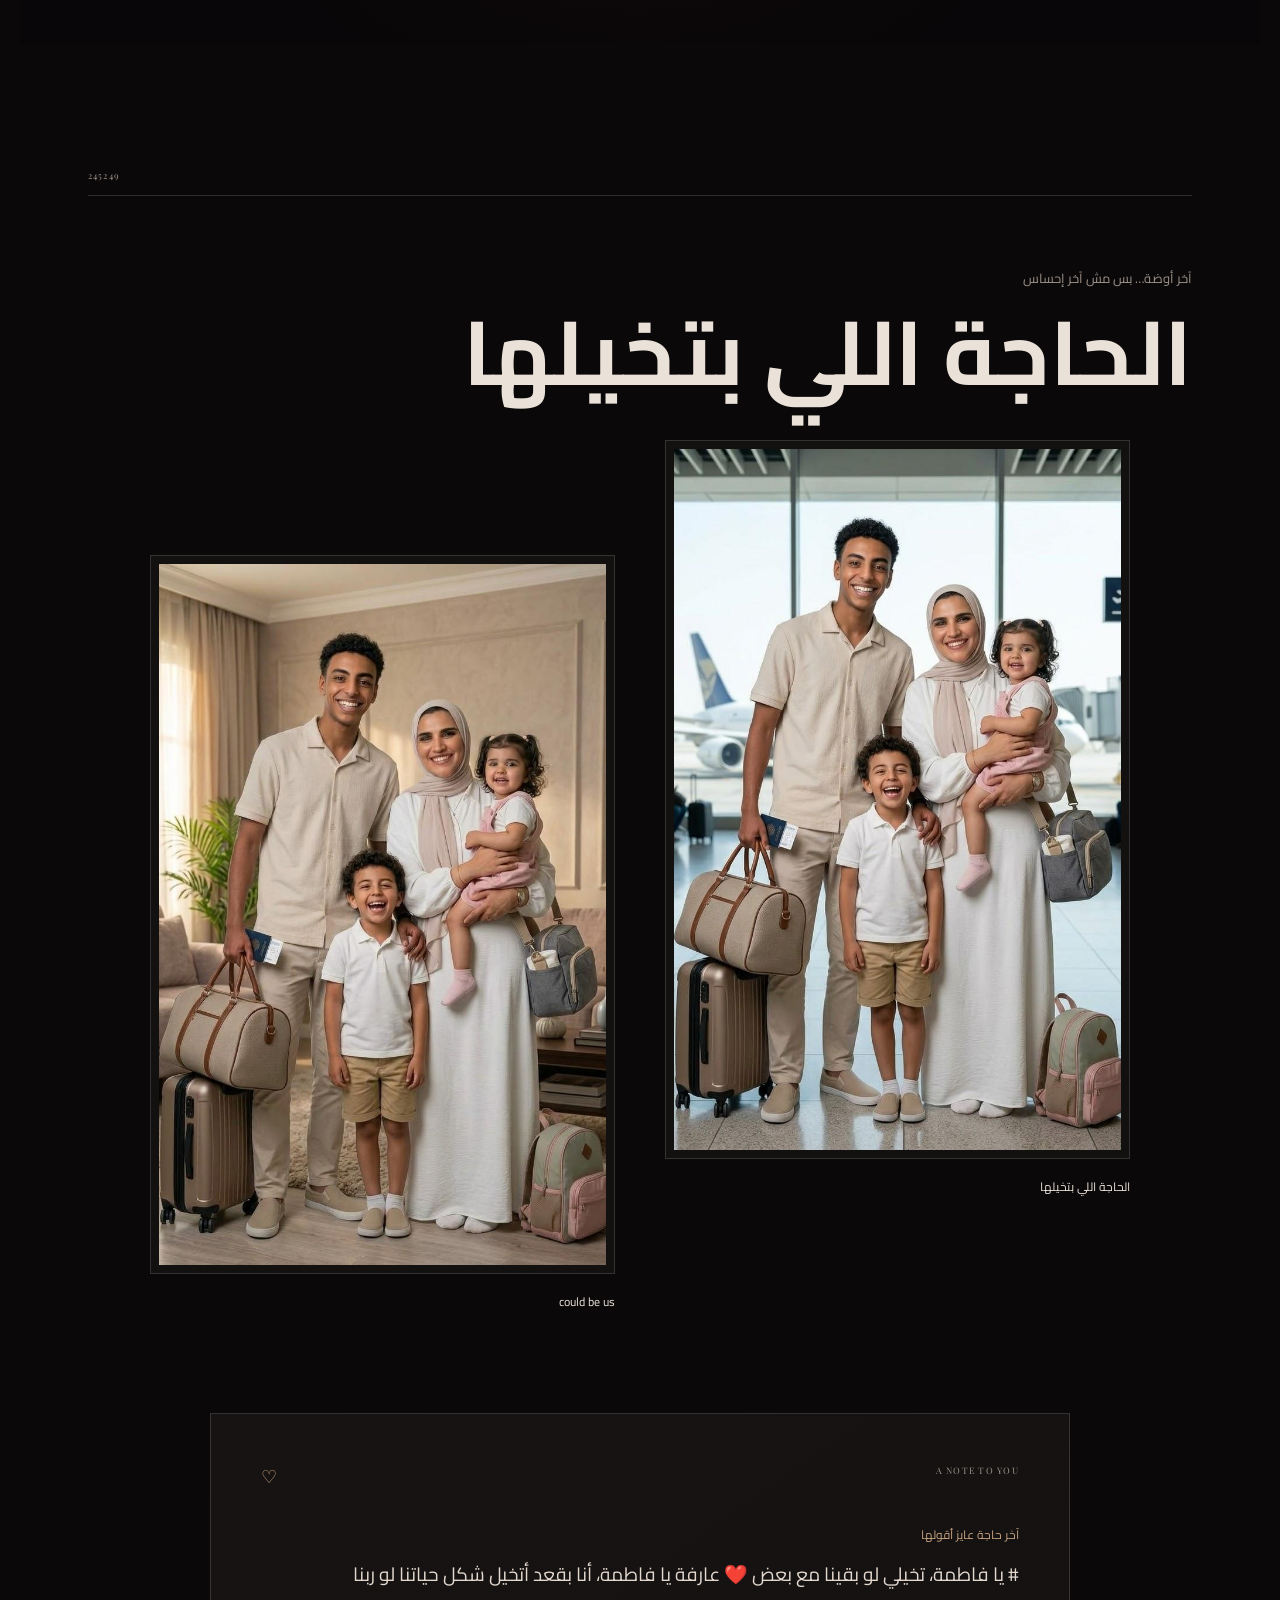
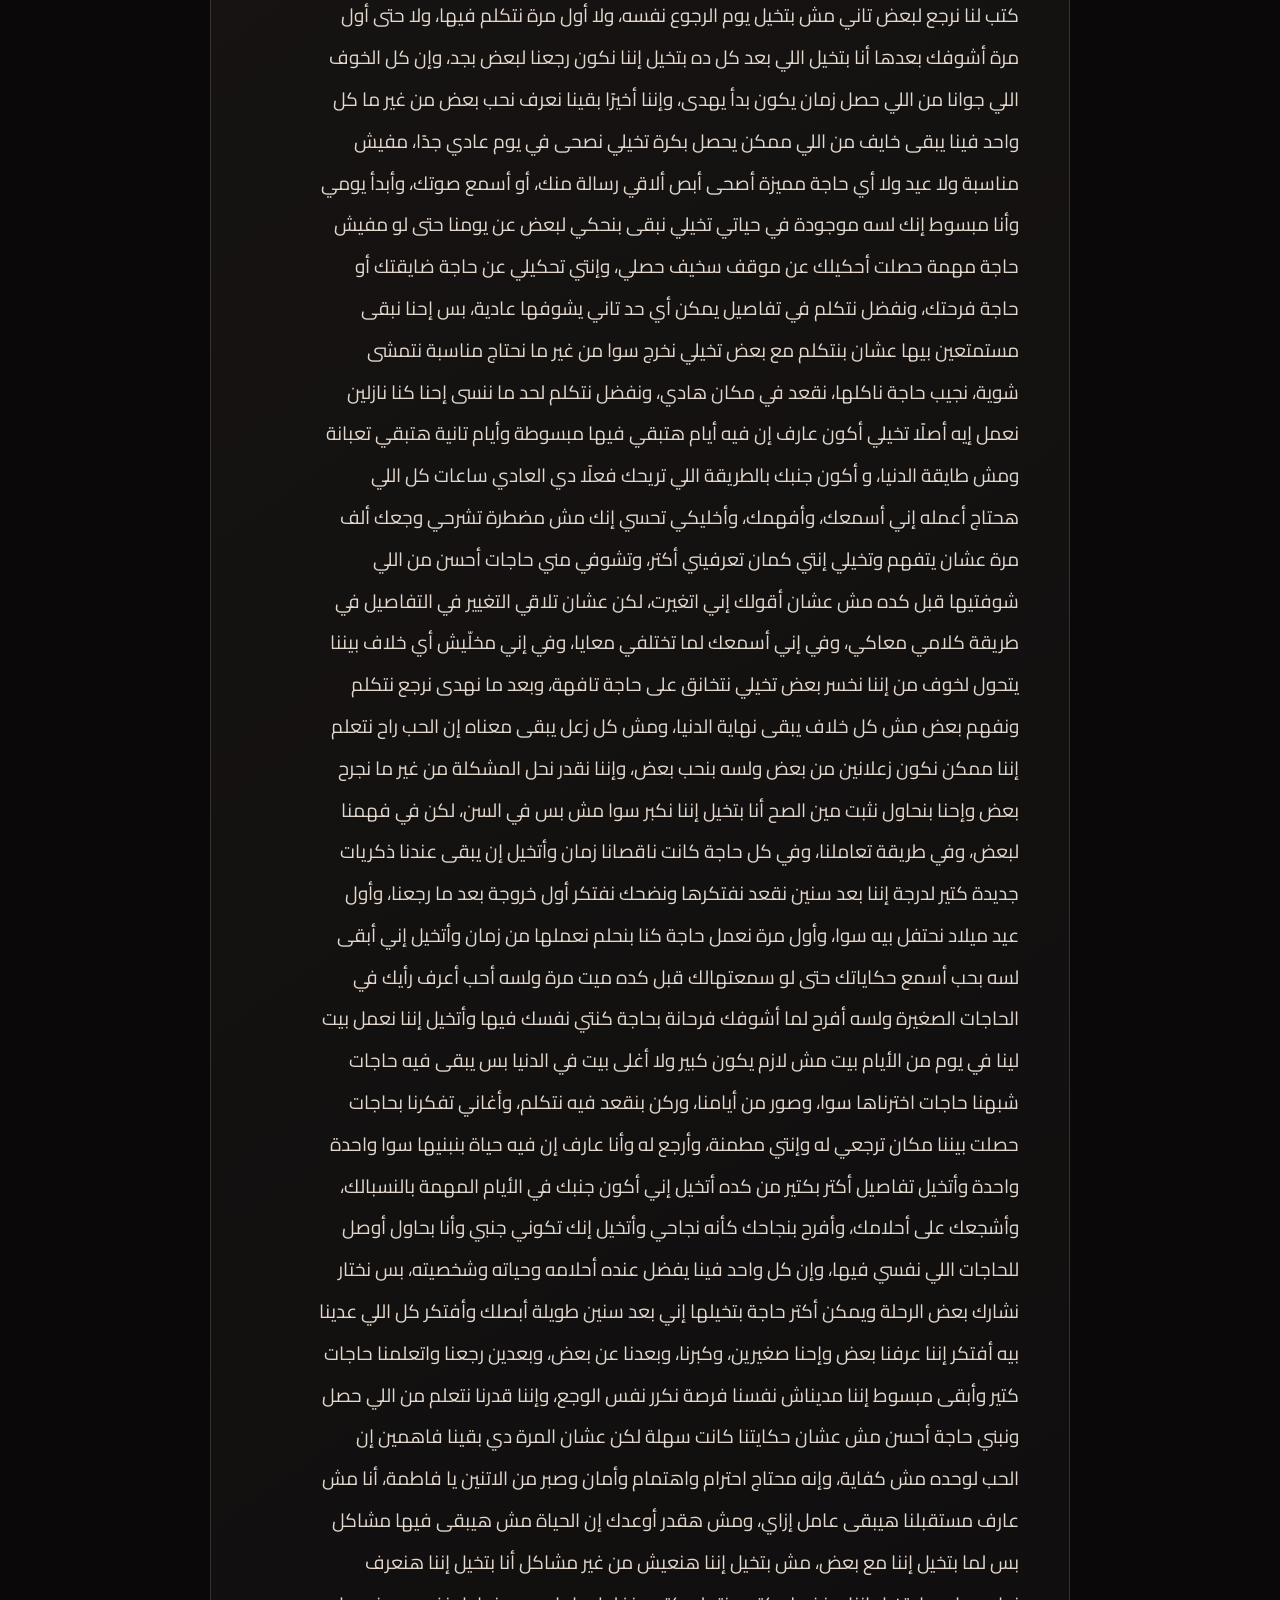
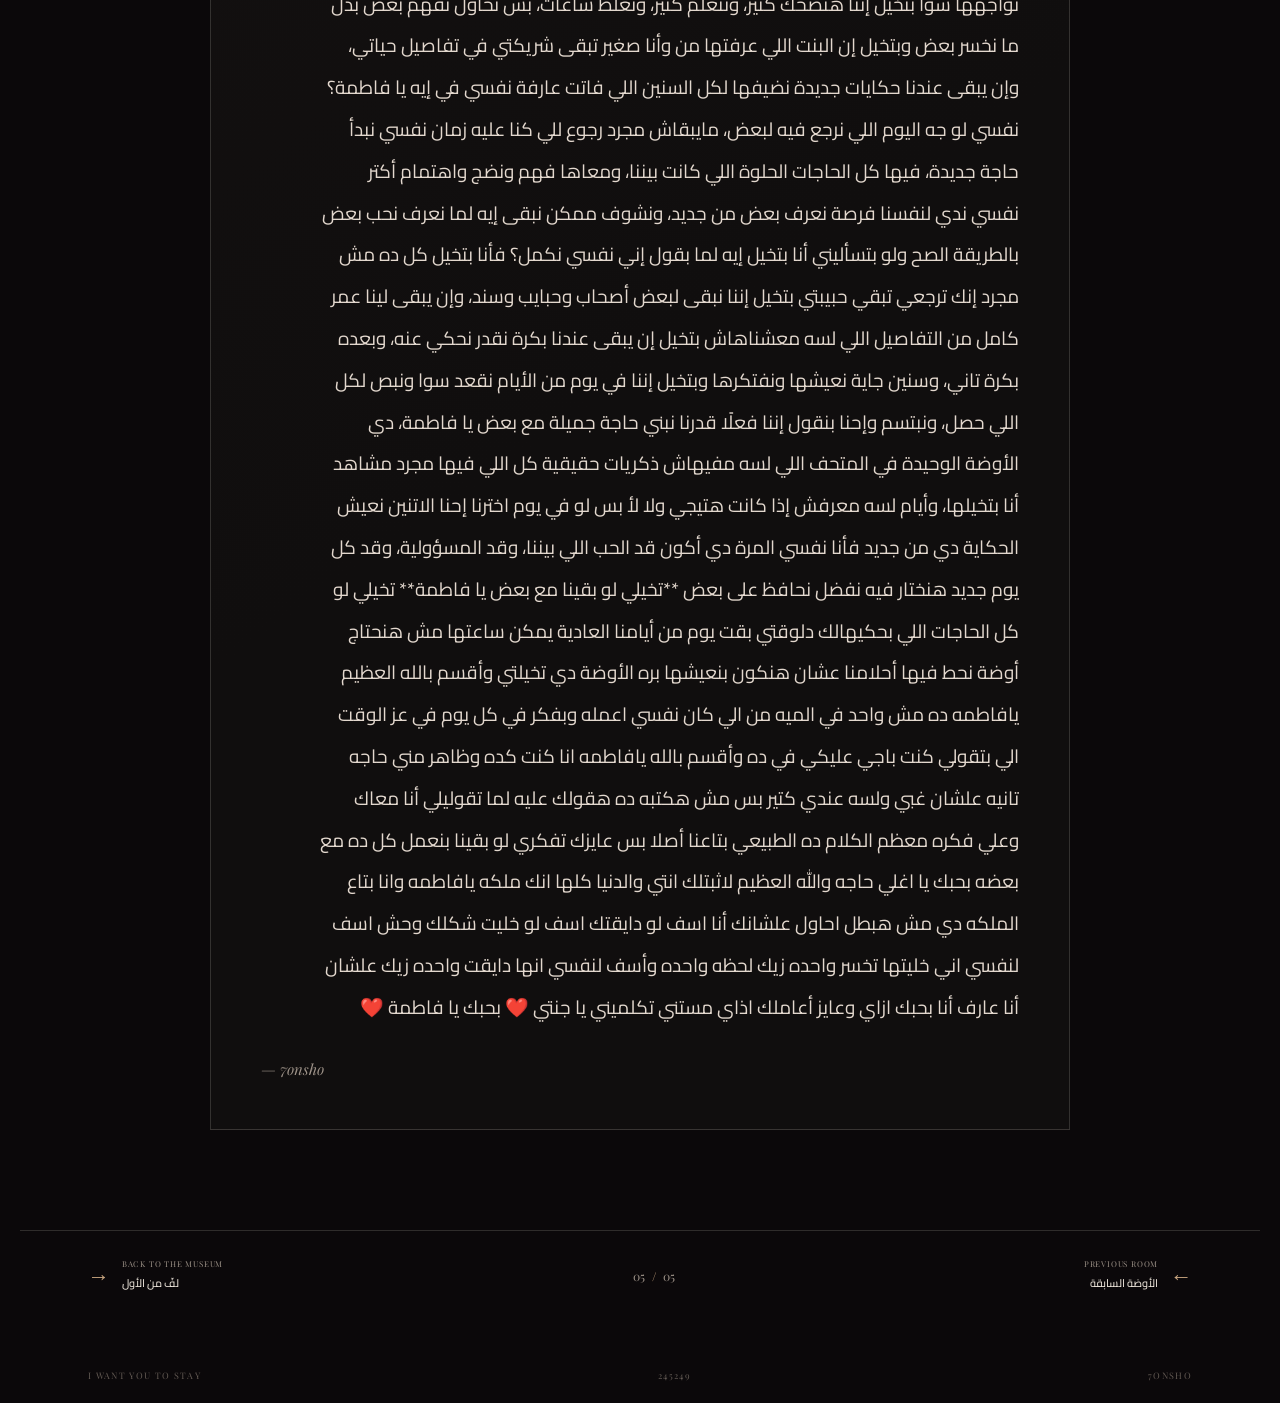
<file: room-5.html>
<!DOCTYPE html>
<html lang="ar" dir="rtl">
<head><title>Room 05 — could be us — 7onsho</title><meta charset="UTF-8">
<meta name="viewport" content="width=device-width, initial-scale=1.0">
<meta name="theme-color" content="#0a0909">
<link rel="preconnect" href="https://fonts.googleapis.com">
<link rel="preconnect" href="https://fonts.gstatic.com" crossorigin>
<link href="https://fonts.googleapis.com/css2?family=Cairo:wght@400;500;600;700;800&family=Playfair+Display:ital,wght@0,500;0,600;1,500;1,600&display=swap" rel="stylesheet">
<link rel="stylesheet" href="css/style.css"></head>
<body class="room-page final-page" data-room-page="5">
  <header class="site-header">
    <a class="wordmark" href="index.html">7onsho<span>®</span></a>
    <span class="header-note">ROOM 05 / 05</span>
    <a class="header-number" href="index.html">المتحف <span>↗</span></a>
  </header>
   <div class="room-music">
        <div class="music-disc"><span>♫</span></div>
        <div class="music-copy"><strong>  B7BK</strong><small>KOL 7AGA</small></div>
        <audio class="room-audio" preload="none" src="./WhatsApp Audio 2026-10-11 at 6.28.57 AM.mpeg"></audio>
        <button class="track-toggle" aria-label="play">▶</button>
      </div>
  <main class="room-main" data-room="5">
    
      <section class="final-room-hero">
        <div class="final-hearts" aria-hidden="true"><span class="floating-heart heart-1">♡</span><span class="floating-heart heart-2">♥</span><span class="floating-heart heart-3">♡</span><span class="floating-heart heart-4">♥</span><span class="floating-heart heart-5">♡</span><span class="floating-heart heart-6">♥</span><span class="floating-heart heart-7">♡</span><span class="floating-heart heart-8">♥</span><span class="floating-heart heart-9">♡</span><span class="floating-heart heart-10">♥</span><span class="floating-heart heart-11">♡</span><span class="floating-heart heart-12">♥</span><span class="floating-heart heart-13">♡</span><span class="floating-heart heart-14">♥</span><span class="floating-heart heart-15">♡</span><span class="floating-heart heart-16">♥</span></div>
        <p class="eyebrow"><span class="eyebrow-line"></span> ROOM 05 · THE THINGS I STILL IMAGINE</p>
        <p class="final-kicker">آخر أوضة… بس مش آخر إحساس</p>
        <h1 class="final-title">could be us <span>يا ست الكل</span></h1>
        <figure class="final-main-photo">
          <img src="./0 (2).jfif" alt="الصورة الرئيسية للأوضة الأخيرة" class="portrait-image" onerror="this.classList.add('image-missing')">
          <div class="image-placeholder"><strong>الصورة الرئيسية</strong><small>assets/images/final-main.jpg</small></div>
          <figcaption>IN ANOTHER VERSION OF OUR STORY</figcaption>
        </figure>
        <div class="ambient-panel">
          <p class="ambient-heading">    </p>
          <p class="ambient-sub">try it alllll</p>
          <div class="ambient-buttons">
            <button class="ambient-toggle" data-sound="./Angham - Mesh Habibi Bs _ _أنغام - مش حبيبي بس - تتر مسلسل _اتنين غيرنا.m4a.mp44"> 3 <span>▶</span></button>
            <button class="ambient-toggle" data-sound="./TUL8TE - Heseeny I تووليت - حسيني.m4a.mp4"> 1 <span>▶</span></button>
            <button class="ambient-toggle" data-sound="./Amr Diab - Elly Bena (Official Lyric Video) _ (عمرو دياب - اللي بينا (كلمات.m4a.mp4"> 2<span>▶</span></button>
            
          </div>
        </div>
      </section>
    <section class="memory-section" id="memories">
      <div class="section-topline"><span></span><span>245249</span></div>
      <div class="memory-heading"><p>آخر أوضة… بس مش آخر إحساس</p><h2>الحاجة اللي بتخيلها</h2></div>
      <div class="memory-gallery">
        <figure class="memory-photo memory-photo--one">
          <div class="photo-wrap"><img src="./WhatsApp Image 2026-10-11 at 5.33.03 AM.jpeg" alt="الحاجة اللي بتخيلها" class="portrait-image" onerror="this.classList.add('image-missing')"><span class="image-placeholder"><strong>الصورة الأولى</strong><small>assets/images/room5-1.jpg</small></span></div>
          <figcaption><span></span>الحاجة اللي بتخيلها</figcaption>
        </figure>
        <figure class="memory-photo memory-photo--two">
          <div class="photo-wrap"><img src="./WhatsApp Image 2026-10-11 at 5.33.58 AM.jpeg" alt="could be us" class="portrait-image" onerror="this.classList.add('image-missing')"><span class="image-placeholder"><strong>الصورة التانية</strong><small>assets/images/room5-2.jpg</small></span></div>
          <figcaption><span></span>could be us</figcaption>
        </figure>
      </div>
      <article class="letter-card">
        <div class="letter-card__top"><span>A NOTE TO YOU</span><span>♡</span></div>
        <p class="letter-card__label">آخر حاجة عايز أقولها</p>
        <p class="letter-card__text"># يا فاطمة، تخيلي لو بقينا مع بعض ❤️

عارفة يا فاطمة، أنا بقعد أتخيل شكل حياتنا لو ربنا كتب لنا نرجع لبعض تاني

مش بتخيل يوم الرجوع نفسه، ولا أول مرة نتكلم فيها، ولا حتى أول مرة أشوفك بعدها

أنا بتخيل اللي بعد كل ده

بتخيل إننا نكون رجعنا لبعض بجد، وإن كل الخوف اللي جوانا من اللي حصل زمان يكون بدأ يهدى، وإننا أخيرًا بقينا نعرف نحب بعض من غير ما كل واحد فينا يبقى خايف من اللي ممكن يحصل بكرة

تخيلي نصحى في يوم عادي جدًا، مفيش مناسبة ولا عيد ولا أي حاجة مميزة

أصحى أبص ألاقي رسالة منك، أو أسمع صوتك، وأبدأ يومي وأنا مبسوط إنك لسه موجودة في حياتي

تخيلي نبقى بنحكي لبعض عن يومنا حتى لو مفيش حاجة مهمة حصلت

أحكيلك عن موقف سخيف حصلي، وإنتي تحكيلي عن حاجة ضايقتك أو حاجة فرحتك، ونفضل نتكلم في تفاصيل يمكن أي حد تاني يشوفها عادية، بس إحنا نبقى مستمتعين بيها عشان بنتكلم مع بعض

تخيلي نخرج سوا من غير ما نحتاج مناسبة

نتمشى شوية، نجيب حاجة ناكلها، نقعد في مكان هادي، ونفضل نتكلم لحد ما ننسى إحنا كنا نازلين نعمل إيه أصلًا

تخيلي أكون عارف إن فيه أيام هتبقي فيها مبسوطة وأيام تانية هتبقي تعبانة ومش طايقة الدنيا، و أكون جنبك بالطريقة اللي تريحك فعلًا دي العادي

ساعات كل اللي هحتاج أعمله إني أسمعك، وأفهمك، وأخليكي تحسي إنك مش مضطرة تشرحي وجعك ألف مرة عشان يتفهم

وتخيلي إنتي كمان تعرفيني أكتر، وتشوفي مني حاجات أحسن من اللي شوفتيها قبل كده

مش عشان أقولك إني اتغيرت، لكن عشان تلاقي التغيير في التفاصيل

في طريقة كلامي معاكي، وفي إني أسمعك لما تختلفي معايا، وفي إني مخلّيش أي خلاف بيننا يتحول لخوف من إننا نخسر بعض

تخيلي نتخانق على حاجة تافهة، وبعد ما نهدى نرجع نتكلم ونفهم بعض

مش كل خلاف يبقى نهاية الدنيا، ومش كل زعل يبقى معناه إن الحب راح

نتعلم إننا ممكن نكون زعلانين من بعض ولسه بنحب بعض، وإننا نقدر نحل المشكلة من غير ما نجرح بعض وإحنا بنحاول نثبت مين الصح

أنا بتخيل إننا نكبر سوا

مش بس في السن، لكن في فهمنا لبعض، وفي طريقة تعاملنا، وفي كل حاجة كانت ناقصانا زمان

وأتخيل إن يبقى عندنا ذكريات جديدة كتير لدرجة إننا بعد سنين نقعد نفتكرها ونضحك

نفتكر أول خروجة بعد ما رجعنا، وأول عيد ميلاد نحتفل بيه سوا، وأول مرة نعمل حاجة كنا بنحلم نعملها من زمان

وأتخيل إني أبقى لسه بحب أسمع حكاياتك حتى لو سمعتهالك قبل كده ميت مرة

ولسه أحب أعرف رأيك في الحاجات الصغيرة

ولسه أفرح لما أشوفك فرحانة بحاجة كنتي نفسك فيها

وأتخيل إننا نعمل بيت لينا في يوم من الأيام

بيت مش لازم يكون كبير ولا أغلى بيت في الدنيا

بس يبقى فيه حاجات شبهنا

حاجات اخترناها سوا، وصور من أيامنا، وركن بنقعد فيه نتكلم، وأغاني تفكرنا بحاجات حصلت بيننا

مكان ترجعي له وإنتي مطمنة، وأرجع له وأنا عارف إن فيه حياة بنبنيها سوا واحدة واحدة

وأتخيل تفاصيل أكتر بكتير من كده

أتخيل إني أكون جنبك في الأيام المهمة بالنسبالك، وأشجعك على أحلامك، وأفرح بنجاحك كأنه نجاحي

وأتخيل إنك تكوني جنبي وأنا بحاول أوصل للحاجات اللي نفسي فيها، وإن كل واحد فينا يفضل عنده أحلامه وحياته وشخصيته، بس نختار نشارك بعض الرحلة

ويمكن أكتر حاجة بتخيلها إني بعد سنين طويلة أبصلك وأفتكر كل اللي عدينا بيه

أفتكر إننا عرفنا بعض وإحنا صغيرين، وكبرنا، وبعدنا عن بعض، وبعدين رجعنا واتعلمنا حاجات كتير

وأبقى مبسوط إننا مديناش نفسنا فرصة نكرر نفس الوجع، وإننا قدرنا نتعلم من اللي حصل ونبني حاجة أحسن

مش عشان حكايتنا كانت سهلة

لكن عشان المرة دي بقينا فاهمين إن الحب لوحده مش كفاية، وإنه محتاج احترام واهتمام وأمان وصبر من الاتنين

يا فاطمة، أنا مش عارف مستقبلنا هيبقى عامل إزاي، ومش هقدر أوعدك إن الحياة مش هيبقى فيها مشاكل

بس لما بتخيل إننا مع بعض، مش بتخيل إننا هنعيش من غير مشاكل

أنا بتخيل إننا هنعرف نواجهها سوا

بتخيل إننا هنضحك كتير، ونتعلم كتير، ونغلط ساعات، بس نحاول نفهم بعض بدل ما نخسر بعض

وبتخيل إن البنت اللي عرفتها من وأنا صغير تبقى شريكتي في تفاصيل حياتي، وإن يبقى عندنا حكايات جديدة نضيفها لكل السنين اللي فاتت

عارفة نفسي في إيه يا فاطمة؟

نفسي لو جه اليوم اللي نرجع فيه لبعض، مايبقاش مجرد رجوع للي كنا عليه زمان

نفسي نبدأ حاجة جديدة، فيها كل الحاجات الحلوة اللي كانت بيننا، ومعاها فهم ونضج واهتمام أكتر

نفسي ندي لنفسنا فرصة نعرف بعض من جديد، ونشوف ممكن نبقى إيه لما نعرف نحب بعض بالطريقة الصح

ولو بتسأليني أنا بتخيل إيه لما بقول إني نفسي نكمل؟

فأنا بتخيل كل ده

مش مجرد إنك ترجعي تبقي حبيبتي

بتخيل إننا نبقى لبعض أصحاب وحبايب وسند، وإن يبقى لينا عمر كامل من التفاصيل اللي لسه معشناهاش

بتخيل إن يبقى عندنا بكرة نقدر نحكي عنه، وبعده بكرة تاني، وسنين جاية نعيشها ونفتكرها

وبتخيل إننا في يوم من الأيام نقعد سوا ونبص لكل اللي حصل، ونبتسم وإحنا بنقول إننا فعلًا قدرنا نبني حاجة جميلة مع بعض

يا فاطمة، دي الأوضة الوحيدة في المتحف اللي لسه مفيهاش ذكريات حقيقية

كل اللي فيها مجرد مشاهد أنا بتخيلها، وأيام لسه معرفش إذا كانت هتيجي ولا لأ

بس لو في يوم اخترنا إحنا الاتنين نعيش الحكاية دي من جديد

فأنا نفسي المرة دي أكون قد الحب اللي بيننا، وقد المسؤولية، وقد كل يوم جديد هنختار فيه نفضل نحافظ على بعض

**تخيلي لو بقينا مع بعض يا فاطمة**

تخيلي لو كل الحاجات اللي بحكيهالك دلوقتي بقت يوم من أيامنا العادية

يمكن ساعتها مش هنحتاج أوضة نحط فيها أحلامنا

عشان هنكون بنعيشها بره الأوضة دي

تخيلتي وأقسم بالله العظيم يافاطمه ده مش واحد في الميه من الي كان نفسي اعمله وبفكر في كل يوم في عز الوقت الي بتقولي كنت باجي عليكي في ده وأقسم بالله يافاطمه انا كنت كده وظاهر مني حاجه تانيه علشان غبي ولسه عندي كتير بس مش هكتبه ده هقولك عليه لما تقوليلي أنا معاك&#x20;

وعلي فكره معظم الكلام ده الطبيعي بتاعنا أصلا بس عايزك تفكري لو بقينا بنعمل كل ده مع بعضه&#x20;

بحبك يا اغلي حاجه&#x20;

والله العظيم لاثبتلك انتي والدنيا كلها انك ملكه يافاطمه وانا بتاع الملكه دي&#x20;

مش هبطل احاول علشانك&#x20;

أنا اسف لو دايقتك&#x20;

اسف لو خليت شكلك وحش&#x20;

اسف لنفسي اني خليتها تخسر واحده زيك لحظه واحده&#x20;

وأسف لنفسي انها دايقت واحده زيك&#x20;

علشان أنا عارف أنا بحبك ازاي وعايز أعاملك اذاي مستني تكلميني يا جنتي ❤️

بحبك يا فاطمة ❤️
</p>
        <span class="letter-card__signature">— 7onsho</span>
      </article>
     
    </section>
    <nav class="room-navigation">
      <a class="room-nav-link room-nav-link--back" href="room-4.html"><span>←</span><div><small>PREVIOUS ROOM</small><strong>الأوضة السابقة</strong></div></a>
      <span class="room-nav-count">05 <i>/</i> 05</span>
      <a class="room-nav-link room-nav-link--next" href="index.html#rooms"><div><small>BACK TO THE MUSEUM</small><strong>لفّ من الأول</strong></div><span>→</span></a>
    </nav>
  </main>
  <footer class="home-footer"><span>7ONSHO</span><span>245249</span><span>I WANT YOU TO STAY</span></footer>
  <script src="js/main.js"></script>
</body>
</html>
</file>
<file: css/style.css>
/* 7ONSHO MUSEUM — DESIGN SYSTEM */
:root{--bg:#0a0909;--bg2:#111010;--panel:#171414;--paper:#eae2d8;--muted:#9d9288;--faint:#625953;--line:rgba(234,226,216,.16);--accent:#c7a47f;--rose:#d87986;--page:1240px;--gutter:clamp(20px,5.3vw,82px)}
*{box-sizing:border-box}html{scroll-behavior:smooth;scroll-padding-top:30px}body{margin:0;background:var(--bg);color:var(--paper);font-family:"Cairo",sans-serif;-webkit-font-smoothing:antialiased}a{color:inherit;text-decoration:none}button{font:inherit}img,video{display:block;max-width:100%}::selection{background:var(--accent);color:#17110c}.is-hidden{display:none!important}
.intro{position:fixed;inset:0;z-index:100;display:grid;place-items:center;padding:24px;text-align:center;background:#080707;transition:opacity .85s,visibility .85s}.intro.is-leaving{opacity:0;visibility:hidden;pointer-events:none}.intro__content{width:min(100%,620px);animation:arrive 1.1s both}.intro__overline,.intro__index{color:var(--faint);font:9px "Playfair Display",serif;letter-spacing:.2em}.intro h1{margin:18px 0 0;font:600 clamp(4.8rem,17vw,10rem)/.85 "Playfair Display",serif;letter-spacing:-.085em}.intro__number{margin:28px 0 5px;color:var(--accent);font:1.05rem "Playfair Display",serif;letter-spacing:.42em}.intro__wish{margin:0 0 35px;color:#c9bdb1;font:italic 1.5rem "Playfair Display",serif}.intro__index{position:absolute;bottom:22px}.button{display:inline-flex;align-items:center;gap:20px;min-height:44px;padding:10px 19px;border-radius:999px;cursor:pointer}.button--outline{border:1px solid #625953;background:transparent;color:var(--paper);font-size:12px}.button--outline:hover{background:var(--paper);color:#0a0909}@keyframes arrive{from{opacity:0;transform:translateY(22px)}to{opacity:1;transform:none}}
.site-header{width:min(100%,var(--page));margin:auto;padding:22px var(--gutter);display:flex;align-items:center;justify-content:space-between;gap:14px;border-bottom:1px solid var(--line)}.wordmark{font:600 1.45rem "Playfair Display",serif;letter-spacing:-.06em;direction:ltr}.wordmark span{margin-left:3px;color:var(--accent);font:9px Arial;vertical-align:top}.header-note,.header-number{color:var(--muted);font:9px "Playfair Display",serif;letter-spacing:.13em}.header-number{font-family:"Cairo",sans-serif;letter-spacing:0}.header-number span{margin-left:8px;color:var(--accent)}
.home-content{animation:fade-in .8s both}@keyframes fade-in{from{opacity:0}to{opacity:1}}.home-hero{position:relative;width:min(100%,var(--page));min-height:min(810px,calc(100svh - 70px));margin:auto;padding:clamp(55px,8vw,110px) var(--gutter) clamp(80px,11vw,140px);display:grid;grid-template-columns:1.05fr .95fr;align-items:center;gap:clamp(35px,7vw,110px)}.hero-copy{position:relative;z-index:2;padding-bottom:22px}.eyebrow{display:flex;align-items:center;gap:11px;margin:0 0 28px;color:var(--muted);font:9px "Playfair Display",serif;letter-spacing:.17em}.eyebrow-line{display:inline-block;width:28px;height:1px;background:var(--accent)}.hero-copy h2{margin:0;font:500 clamp(3.2rem,7vw,6.6rem)/1.03 "Playfair Display",serif;letter-spacing:-.065em;direction:ltr;text-align:left}.hero-copy h2 em{color:var(--accent);font-weight:500}.hero-arabic{margin:28px 0;color:#c8bdb2;font-size:clamp(14px,1.8vw,18px)}.text-link{display:inline-flex;align-items:center;gap:16px;padding-bottom:8px;border-bottom:1px solid var(--accent);font-size:12px}.text-link span{color:var(--accent);font-size:17px}.childhood-frame{position:relative;width:min(100%,440px);justify-self:center;margin:0;padding:12px;border:1px solid rgba(199,164,127,.36);transform:rotate(1.4deg)}.childhood-frame:before{content:"";position:absolute;z-index:-1;inset:18px -18px -18px 18px;border:1px solid var(--line)}.childhood-frame>img{width:100%;height:clamp(400px,61vw,690px);object-fit:cover;object-position:center 35%;background:#171414}.portrait-image.image-missing{opacity:0}.image-placeholder{position:absolute;inset:12px;display:none;flex-direction:column;align-items:center;justify-content:center;gap:9px;text-align:center;color:var(--muted);font-size:12px}.image-placeholder strong{color:var(--paper);font-size:14px}.image-placeholder small{color:var(--faint);font:10px "Playfair Display",serif;direction:ltr}.childhood-frame:has(.image-missing) .image-placeholder,.photo-wrap:has(.image-missing) .image-placeholder,.final-main-photo:has(.image-missing) .image-placeholder{display:flex}.childhood-frame figcaption{display:flex;justify-content:space-between;padding:14px 3px 2px;color:var(--muted);font:8px "Playfair Display",serif;letter-spacing:.13em}.hero-vertical-note{position:absolute;right:13px;bottom:42px;writing-mode:vertical-rl;color:var(--faint);font:8px "Playfair Display",serif;letter-spacing:.2em}
.podcast-section{width:min(100%,var(--page));margin:0 auto;padding:clamp(65px,9vw,120px) var(--gutter) clamp(100px,13vw,165px);border-top:1px solid var(--line)}.section-topline{display:flex;justify-content:space-between;gap:12px;padding-bottom:14px;border-bottom:1px solid var(--line);color:var(--muted);font:9px "Playfair Display",serif;letter-spacing:.13em}.podcast-title{padding:clamp(35px,6vw,70px) 0 30px;text-align:center}.podcast-title>p{margin:0 0 5px;color:var(--accent);font-size:clamp(13px,2vw,17px)}.podcast-title h2{margin:0;font-weight:800;font-size:clamp(2.1rem,6.7vw,4.9rem)}.podcast-title h2 em{color:var(--accent);font-size:.58em;font-style:normal}.video-frame{position:relative;width:min(100%,1000px);margin:auto;border:1px solid var(--line);padding:8px;background:#111}.video-frame:before{content:"";position:absolute;inset:-8px 18px 18px -8px;z-index:-1;border:1px solid rgba(199,164,127,.25)}.video-frame video{position:relative;z-index:2;width:100%;aspect-ratio:16/9;max-height:78vh;object-fit:contain;background:#050505}.video-placeholder{position:absolute;inset:8px;z-index:1;display:flex;flex-direction:column;align-items:center;justify-content:center;gap:12px;color:var(--muted);text-align:center}.video-placeholder strong{font:10px "Playfair Display",serif;letter-spacing:.2em;color:var(--paper)}.video-placeholder small{font-size:10px}.play-symbol{display:grid;place-items:center;width:52px;height:52px;border:1px solid var(--accent);border-radius:50%;color:var(--accent)}.podcast-caption{margin:23px 0 0;color:var(--muted);text-align:center;font-size:12px}
.rooms-index{padding:clamp(70px,10vw,130px) var(--gutter) clamp(80px,12vw,150px);background:#0e0c0c;border-top:1px solid var(--line)}.rooms-index-heading{width:min(100%,var(--page));margin:0 auto 48px}.rooms-index-heading h2{margin:0;font:500 clamp(3.3rem,8vw,7.3rem)/.98 "Playfair Display",serif;letter-spacing:-.06em}.rooms-index-heading h2 em{color:var(--accent)}.rooms-index-heading>p:last-child{margin-top:22px;color:var(--muted);font-size:13px}.room-cards{display:grid;grid-template-columns:repeat(4,minmax(0,1fr));gap:15px;width:min(100%,var(--page));margin:auto}.room-card{display:block;min-width:0;padding:10px;border:1px solid var(--line);background:#131111;transition:transform .35s,border-color .35s,background .35s}.room-card:hover{transform:translateY(-7px);border-color:rgba(199,164,127,.6);background:#191515}.room-card__number{display:block;padding:6px 2px 12px;color:var(--muted);font:8px "Playfair Display",serif;letter-spacing:.13em}.room-card__image{position:relative;overflow:hidden}.room-card__image img{width:100%;aspect-ratio:3/4.6;object-fit:cover;background:#211b19;transition:transform .6s}.room-card:hover .room-card__image img{transform:scale(1.04)}.card-image-fallback{position:absolute;inset:0;display:none;place-items:center;color:#76675b;font:italic 3rem "Playfair Display",serif}.room-card__image:has(.image-missing) .card-image-fallback{display:grid}.room-card__bottom{display:flex;justify-content:space-between;align-items:center;gap:8px;padding:13px 2px 5px}.room-card__bottom small{color:var(--muted);font:7px "Playfair Display",serif;letter-spacing:.12em}.room-card__bottom h3{margin:3px 0 0;font-size:clamp(13px,1.5vw,17px)}.card-arrow{color:var(--accent);font-size:18px}.room-card--final{grid-column:2/4;display:grid;grid-template-columns:.8fr 1fr;gap:14px;align-items:center;background:#1c1114;border-color:rgba(216,121,134,.26)}.room-card--final .room-card__number{grid-column:1/-1}.room-card--final .room-card__image{grid-column:2;grid-row:2}.room-card--final .room-card__image img{aspect-ratio:3/3.3}.room-card--final .room-card__bottom{grid-column:1;grid-row:2;align-self:center}.room-card--final .room-card__bottom h3{font:italic 500 clamp(1.3rem,3vw,2.3rem) "Playfair Display",serif}.home-footer{display:flex;justify-content:space-between;gap:10px;width:min(100%,var(--page));margin:auto;padding:22px var(--gutter);color:var(--faint);font:9px "Playfair Display",serif;letter-spacing:.15em}
.room-main{width:min(100%,var(--page));margin:auto}.room-cover{min-height:min(720px,80svh);padding:clamp(70px,12vw,155px) var(--gutter);display:flex;align-items:center;justify-content:space-between;gap:40px;border-bottom:1px solid var(--line)}.room-cover__copy{max-width:700px}.room-cover__sub{margin:0;color:var(--muted);font-size:14px}.room-cover h1{margin:5px 0 22px;font-size:clamp(3.7rem,10vw,8.5rem);line-height:1.15;font-weight:800;letter-spacing:-.055em}.room-cover__description{max-width:420px;margin:0 0 30px;color:#b7aaa0;line-height:2;font-size:14px}.room-cover__stamp{width:clamp(120px,19vw,220px);aspect-ratio:.78;flex:0 0 auto;display:flex;flex-direction:column;justify-content:space-between;align-items:center;padding:20px 12px;border:1px solid rgba(199,164,127,.5);color:var(--accent);transform:rotate(4deg)}.room-cover__stamp span{font:8px "Playfair Display",serif;letter-spacing:.18em}.room-cover__stamp strong{font:500 clamp(3rem,8vw,6rem) "Playfair Display",serif}.memory-section{padding:clamp(60px,10vw,125px) var(--gutter) clamp(60px,9vw,100px)}.memory-heading{margin:clamp(38px,6vw,70px) 0 30px}.memory-heading p{margin:0 0 4px;color:var(--muted);font-size:13px}.memory-heading h2{margin:0;font-size:clamp(2.5rem,7vw,5.7rem);line-height:1.3}.memory-gallery{display:grid;grid-template-columns:1fr 1fr;gap:clamp(14px,4vw,50px);align-items:start;max-width:980px;margin:auto}.memory-photo{min-width:0;margin:0}.memory-photo--two{margin-top:clamp(45px,9vw,115px)}.photo-wrap{position:relative;overflow:hidden;border:1px solid var(--line);padding:8px;background:#131010}.photo-wrap>img{width:100%;aspect-ratio:3/4.7;object-fit:cover;background:#211b19}.memory-photo figcaption{display:flex;flex-direction:column;gap:5px;padding-top:11px;font-size:12px}.memory-photo figcaption span{color:var(--accent);font:8px "Playfair Display",serif;letter-spacing:.14em}.letter-card{max-width:860px;margin:clamp(50px,9vw,100px) auto 0;padding:clamp(22px,5vw,50px);border:1px solid var(--line);background:linear-gradient(145deg,#171313,#100e0e 70%)}.letter-card__top{display:flex;justify-content:space-between;color:var(--muted);font:9px "Playfair Display",serif;letter-spacing:.14em}.letter-card__top span:last-child{color:var(--accent);font-size:18px}.letter-card__label{margin:35px 0 8px;color:var(--accent);font-size:12px}.letter-card__text{max-width:700px;margin:0;color:#e3d8ce;font-size:clamp(15px,2vw,19px);line-height:2.2}.letter-card__signature{display:block;margin-top:30px;color:var(--muted);text-align:left;font:italic 15px "Playfair Display",serif;direction:ltr}.room-music{max-width:860px;display:flex;align-items:center;gap:15px;margin:24px auto 0;padding:16px 18px;border:1px solid var(--line);background:#100e0e}.music-disc{display:grid;place-items:center;width:44px;height:44px;flex:0 0 auto;border:1px solid rgba(199,164,127,.5);border-radius:50%;color:var(--accent)}.music-copy{flex:1;display:flex;flex-direction:column;gap:3px}.music-copy strong{font-size:12px}.music-copy small{color:var(--muted);font:8px "Playfair Display",serif;letter-spacing:.1em}.track-toggle{display:grid;place-items:center;width:40px;height:40px;border:1px solid rgba(199,164,127,.5);border-radius:50%;background:transparent;color:var(--paper);cursor:pointer}.track-toggle:hover,.track-toggle.is-playing{background:var(--accent);color:#100e0e}.room-navigation{display:flex;justify-content:space-between;align-items:center;gap:12px;padding:24px var(--gutter) 50px;border-top:1px solid var(--line)}.room-nav-link{display:flex;align-items:center;gap:12px;min-width:0}.room-nav-link>span{color:var(--accent);font-size:22px}.room-nav-link div{display:flex;flex-direction:column;gap:4px}.room-nav-link small{color:var(--muted);font:8px "Playfair Display",serif;letter-spacing:.1em}.room-nav-link strong{font-size:11px;font-weight:500}.room-nav-count{color:var(--muted);font:12px "Playfair Display",serif;direction:ltr}.room-nav-count i{color:var(--accent);font-style:normal;padding:0 4px}.room-nav-link--next{text-align:left}
.final-page{background:#0b080a}.final-page .site-header{border-color:rgba(216,121,134,.2)}.final-page .wordmark span,.final-page .header-number span{color:var(--rose)}.final-room-hero{position:relative;isolation:isolate;overflow:hidden;padding:clamp(55px,9vw,110px) var(--gutter) 60px;background:radial-gradient(ellipse at 50% 34%,#291319 0%,#150d11 43%,#0b080a 80%);text-align:center}.final-room-hero:before{content:"";position:absolute;inset:0;z-index:-1;background:linear-gradient(180deg,rgba(94,28,45,.1),transparent 55%,rgba(0,0,0,.25))}.final-room-hero .eyebrow{justify-content:center;color:#ba8b92}.final-kicker{margin:45px 0 8px;color:#d39ba4;font-size:13px}.final-title{margin:0 0 28px;font:italic 500 clamp(3.2rem,11vw,8.5rem)/1.05 "Playfair Display",serif;letter-spacing:-.06em}.final-title span{display:block;margin-top:15px;color:#e4c2c7;font:700 clamp(1.7rem,5vw,3rem) "Cairo",sans-serif;letter-spacing:0}.final-main-photo{position:relative;width:min(100%,660px);margin:auto;padding:10px;border:1px solid rgba(216,121,134,.35);background:rgba(0,0,0,.14)}.final-main-photo>img{width:100%;max-height:80svh;aspect-ratio:3/4.4;object-fit:cover;background:#211015}.final-main-photo figcaption{padding:13px 0 3px;color:#b58c93;font:8px "Playfair Display",serif;letter-spacing:.18em}.final-main-photo .image-placeholder{inset:10px 10px 35px}.final-hearts{position:absolute;z-index:-1;inset:0;overflow:hidden;pointer-events:none}.floating-heart{position:absolute;color:var(--rose);opacity:.26;font-size:clamp(20px,4vw,55px);animation:float-heart var(--speed,11s) ease-in-out infinite alternate}.heart-1{top:5%;left:8%;--speed:13s}.heart-2{top:12%;right:9%;--speed:9s}.heart-3{top:25%;left:3%;--speed:14s}.heart-4{top:35%;right:5%;--speed:10s}.heart-5{top:47%;left:10%;--speed:12s}.heart-6{top:58%;right:10%;--speed:15s}.heart-7{top:70%;left:5%;--speed:11s}.heart-8{top:82%;right:5%;--speed:13s}.heart-9{top:91%;left:23%;--speed:10s}.heart-10{top:4%;right:30%;--speed:15s}.heart-11{top:43%;right:25%;--speed:12s}.heart-12{top:74%;left:45%;--speed:9s}.heart-13{top:20%;left:38%;--speed:16s}.heart-14{top:65%;right:33%;--speed:11s}.heart-15{top:88%;right:36%;--speed:14s}.heart-16{top:31%;right:15%;--speed:9s}@keyframes float-heart{from{transform:translateY(-8px) rotate(-8deg)}to{transform:translateY(15px) rotate(9deg)}}.ambient-panel{max-width:660px;margin:30px auto 0;padding:24px 15px;border-top:1px solid rgba(216,121,134,.25);border-bottom:1px solid rgba(216,121,134,.25)}.ambient-heading{margin:0 0 5px;color:#e2b2b9;font-size:14px}.ambient-sub{margin:0 0 17px;color:#a17c83;font-size:11px}.ambient-buttons{display:flex;flex-wrap:wrap;justify-content:center;gap:8px}.ambient-toggle{padding:9px 15px;border:1px solid rgba(216,121,134,.3);border-radius:999px;background:rgba(0,0,0,.15);color:var(--paper);font-size:11px;cursor:pointer}.ambient-toggle span{padding-right:12px;color:#e2a0aa}.ambient-toggle.is-playing{background:rgba(216,121,134,.18);border-color:var(--rose)}
@media(max-width:850px){.home-hero{grid-template-columns:1fr .9fr;gap:28px}.hero-copy h2{font-size:clamp(3rem,7.2vw,4.7rem)}.room-cards{grid-template-columns:repeat(2,minmax(0,1fr))}.room-card--final{grid-column:1/-1;grid-template-columns:.75fr 1fr}}
@media(max-width:600px){.site-header{padding-top:17px;padding-bottom:17px}.header-note{display:none}.home-hero{min-height:auto;grid-template-columns:1fr;padding-top:55px;gap:42px}.hero-copy h2{font-size:clamp(3.6rem,14vw,5.5rem)}.hero-copy{padding-bottom:0}.childhood-frame{width:min(85%,380px)}.childhood-frame>img{height:min(125vw,590px)}.hero-vertical-note{right:6px;bottom:35px;font-size:6px}.section-topline{font-size:8px}.podcast-title h2{font-size:clamp(2rem,9vw,3.5rem)}.room-cards{gap:10px}.room-card{padding:7px}.room-card__bottom{padding-top:10px}.room-card--final{grid-template-columns:.8fr 1fr}.room-card--final .room-card__bottom h3{font-size:1.5rem}.home-footer{font-size:7px}.room-cover{min-height:auto;padding-top:85px;padding-bottom:85px;align-items:flex-end}.room-cover h1{font-size:clamp(3rem,12vw,5rem)}.room-cover__stamp{width:90px;padding:13px 6px}.room-cover__stamp strong{font-size:2.5rem}.room-cover__stamp span{font-size:6px}.memory-gallery{gap:12px}.memory-photo--two{margin-top:38px}.photo-wrap{padding:5px}.memory-photo figcaption{font-size:10px}.room-navigation{padding-top:20px}.room-nav-link{gap:6px}.room-nav-link strong{font-size:9px}.room-nav-link small{font-size:6px}.room-nav-count{font-size:10px}.letter-card{padding:22px 18px}.final-room-hero{padding-top:65px}}
@media(prefers-reduced-motion:reduce){*,*:before,*:after{animation-duration:.01ms!important;animation-iteration-count:1!important;scroll-behavior:auto!important;transition-duration:.01ms!important}}
</file>
